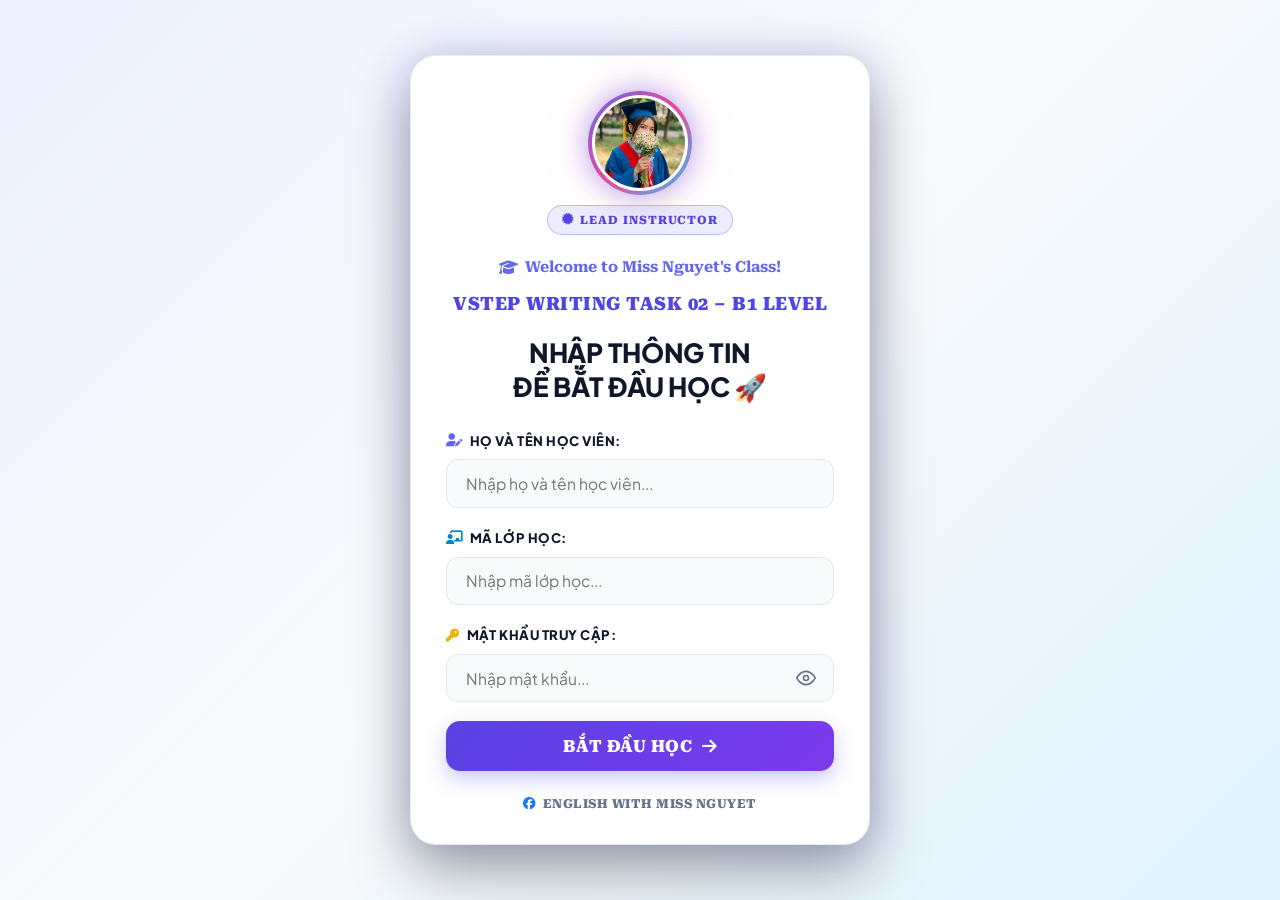
<file: index.html>
<!DOCTYPE html>
<html lang="vi">
<head>
    <meta charset="UTF-8">
    <meta name="viewport" content="width=device-width, initial-scale=1.0">
    <title>PHÒNG ÔN TẬP LUẬN B1 - ENGLISH WITH MISS NGUYET</title>
    <link rel="stylesheet" href="style.css?v=6.3">
    <link rel="preconnect" href="https://fonts.googleapis.com">
    <link rel="preconnect" href="https://fonts.gstatic.com" crossorigin>
    <link href="https://fonts.googleapis.com/css2?family=Roboto+Serif:ital,opsz,wght@0,8..144,300..900;1,8..144,300..900&family=Merriweather:ital,wght@0,300;0,400;0,700;0,900;1,300;1,400;1,700;1,900&family=Plus+Jakarta+Sans:ital,wght@0,400;0,500;0,600;0,700;0,800;1,400;1,600&family=Lora:ital,wght@0,400..700;1,400..700&family=Playfair+Display:ital,wght@0,400..900;1,400..900&display=swap" rel="stylesheet">
    <link href="https://cdnjs.cloudflare.com/ajax/libs/font-awesome/6.4.0/css/all.min.css" rel="stylesheet">
    <script>
        window.onerror = function(msg, url, line, col, error) {
            var msgStr = String(msg || '');
            var urlStr = String(url || '');
            // Bỏ qua lỗi từ trình duyệt nhúng bên ngoài (Zalo, Facebook, extensions, v.v.)
            if (msgStr.toLowerCase().includes('zalo') || msgStr.includes('Script error') || !urlStr.includes('app.js')) {
                return false;
            }
            var debugDiv = document.getElementById('debug-error-banner');
            if (!debugDiv) {
                debugDiv = document.createElement('div');
                debugDiv.id = 'debug-error-banner';
                debugDiv.style.position = 'fixed';
                debugDiv.style.top = '0';
                debugDiv.style.left = '0';
                debugDiv.style.width = '100%';
                debugDiv.style.background = '#fee2e2';
                debugDiv.style.color = '#991b1b';
                debugDiv.style.borderBottom = '2px solid #ef4444';
                debugDiv.style.padding = '15px';
                debugDiv.style.fontFamily = 'monospace';
                debugDiv.style.fontSize = '14px';
                debugDiv.style.zIndex = '999999';
                debugDiv.style.whiteSpace = 'pre-wrap';
                debugDiv.style.boxShadow = '0 4px 10px rgba(0,0,0,0.1)';
                document.body.appendChild(debugDiv);
            }
            var extra = !col ? '' : '\nCột: ' + col;
            extra += !error ? '' : '\nLỗi chi tiết: ' + error.stack;
            debugDiv.innerHTML = '<strong>Phát hiện lỗi JavaScript!</strong>\nThông điệp: ' + msg + '\nTệp: ' + url + '\nDòng: ' + line + extra;
            return false;
        };
    </script>
</head>
<body>
    <div class="app-container">
        <!-- Sidebar -->
        <aside class="sidebar">
            <div class="sidebar-header">
                <a href="https://www.facebook.com/nguyetpham28" target="_blank" rel="noopener noreferrer" class="sidebar-brand-box" title="Ghé thăm Facebook: English with Miss Nguyet">
                    <div class="sidebar-avatar-wrap">
                        <img src="miss_nguyet.jpg" alt="Miss Nguyet" class="brand-avatar">
                        <span class="online-indicator" title="Miss Nguyet Online"></span>
                    </div>
                    <div class="brand-info-wrap">
                        <div class="brand-title">PHÒNG ÔN TẬP LUẬN B1</div>
                        <div class="brand-sub">ENGLISH WITH MISS NGUYET</div>
                        <div class="brand-badge-pill"><i class="fa-solid fa-certificate"></i> B1 LEVEL</div>
                    </div>
                </a>
            </div>

            <!-- Student Profile Card in Sidebar -->
            <div class="student-profile-card" id="studentProfileCard">
                <div class="student-avatar" id="studentAvatarIcon">
                    <i class="fa-solid fa-user-graduate"></i>
                </div>
                <div class="student-details">
                    <div class="student-name-display" id="studentNameDisplay">Chưa đăng nhập</div>
                    <div class="student-class-display"><span class="badge-class" id="studentClassDisplay">Lớp: --</span></div>
                </div>
                <button class="btn-edit-student" id="btnEditStudent" title="Đổi tài khoản" onclick="reopenLoginOverlay()">
                    <i class="fa-solid fa-arrow-right-from-bracket"></i>
                </button>
            </div>
            
            <!-- Sidebar Progress Tracking -->
            <div class="sidebar-progress-container">
                <div class="progress-info">
                    <span>TIẾN ĐỘ HỆ THỐNG</span>
                    <span id="sidebarProgressText">0/4 ĐẠT</span>
                </div>
                <div class="progress-bar-bg">
                    <div class="progress-bar-fill" id="sidebarProgressFill" style="width: 0%;"></div>
                </div>
            </div>
            
            <nav class="essay-nav" id="essayNav">
                <!-- Nav items will be generated by JS -->
            </nav>

            <div class="sidebar-footer">
                <p>Designed for B1 Level</p>
                <a href="https://www.facebook.com/nguyetpham28" target="_blank" rel="noopener noreferrer" class="sidebar-hashtag" title="Facebook Miss Nguyet">#englishwithmissnguyet</a>
            </div>
        </aside>

        <!-- Main Content -->
        <main class="main-content">
            <header class="top-header">
                <h1 id="mainTitle"><div class="main-title-en placeholder-blink">Chọn một dạng bài để bắt đầu NHIỆM VỤ HỆ THỐNG của bạn!</div></h1>
                <div class="theme-toggle" id="themeToggle" title="Chuyển đổi giao diện Sáng/Tối">
                    <i class="fa-solid fa-moon"></i>
                </div>
            </header>

            <div class="content-scroll-area">
                <div class="welcome-screen" id="welcomeScreen">
                    <img src="./welcome-cat.jpg" alt="Welcome Cat" class="welcome-illustration">
                    
                    <div class="quest-card">
                        <div class="quest-system-notice">
                            <i class="fa-solid fa-circle-exclamation"></i> [SYSTEM NOTICE]
                        </div>
                        <h2 class="quest-welcome-title">Chào mừng bạn đến với<br>Hệ Thống Luyện Thi VSTEP<br>của Miss&nbsp;Nguyệt!</h2>
                        
                        <div class="quest-mission-block">
                            <p class="quest-mission-label">Nhiệm vụ hệ thống tiếp theo đã được mở khóa:</p>
                            <div class="quest-mission-item">
                                <i class="fa-regular fa-file-lines"></i>
                                <span>Master all 4 Essay Types in VSTEP Writing Task 02.</span>
                            </div>
                        </div>
                        
                        <!-- Mission Progress Dashboard Card -->
                        <div class="quest-progress-section">
                            <div class="quest-progress-header">
                                <span class="progress-title"><i class="fa-solid fa-bars-progress"></i> TIẾN ĐỘ NHIỆM VỤ HỆ THỐNG</span>
                                <span class="progress-percent" id="dashboardProgressPercent">0%</span>
                            </div>
                            <div class="progress-bar-container">
                                <div class="progress-bar-bg">
                                    <div class="progress-bar-fill" id="dashboardProgressFill" style="width: 0%;"></div>
                                </div>
                                <button class="btn-reset-progress" id="btnResetProgress" title="Làm mới tiến độ học tập">
                                    <i class="fa-solid fa-rotate-left"></i>
                                </button>
                            </div>
                            <p class="quest-progress-status" id="dashboardProgressStatus">Chưa hoàn thành dạng bài nào. Hãy bắt đầu học tập!</p>
                        </div>
                        
                        <div class="quest-unlocked-block">
                            <div class="quest-unlocked-badge">
                                <i class="fa-solid fa-lock-open"></i> [QUEST UNLOCKED]
                            </div>
                            <h3 class="quest-target-title">🎯 Chinh phục 4 dạng luận VSTEP Writing Task 02</h3>
                            <div class="quest-stats">
                                <div class="quest-stat-item">
                                    <span class="stat-label">Độ khó:</span>
                                    <span class="stat-value difficulty-stars">★★☆☆☆ → ★★★★★</span>
                                </div>
                                <div class="quest-stat-item">
                                    <span class="stat-label">Mục tiêu cuối cùng:</span>
                                    <span class="stat-value highlight-value">Lập luận logic – Đúng cấu trúc – Đạt điểm cao.</span>
                                </div>
                            </div>
                        </div>
                    </div>
                </div>

                <div class="essay-content hidden" id="essayContent">
                    <!-- Tabs -->
                    <div class="tabs-container">
                        <button class="tab-btn active" data-tab="basicInfo">
                            <i class="fa-solid fa-circle-info"></i> THÔNG TIN CƠ BẢN
                        </button>
                        <button class="tab-btn" data-tab="identifyingSigns">
                            <i class="fa-solid fa-eye"></i> DẤU HIỆU NHẬN BIẾT
                        </button>
                        <button class="tab-btn" data-tab="detailedOutline">
                            <i class="fa-solid fa-list-check"></i> DÀN Ý CHI TIẾT
                        </button>
                        <button class="tab-btn" data-tab="sampleWriting">
                            <i class="fa-solid fa-file-signature"></i> BÀI MẪU
                        </button>
                        <button class="tab-btn practice-tab" data-tab="writingPractice">
                            <i class="fa-solid fa-graduation-cap"></i> TRẢ BÀI
                        </button>
                    </div>

                    <!-- Tab Content Panels -->
                    <div class="tab-panel active" id="basicInfoPanel">
                        <!-- Filled by JS -->
                    </div>

                    <div class="tab-panel" id="identifyingSignsPanel">
                        <!-- Filled by JS -->
                    </div>

                    <div class="tab-panel" id="detailedOutlinePanel">
                        <!-- Filled by JS -->
                    </div>

                    <div class="tab-panel" id="sampleWritingPanel">
                        <!-- Filled by JS -->
                    </div>

                    <div class="tab-panel" id="writingPracticePanel">
                        <div class="recitation-container">
                            <div class="recitation-header">
                                <h3>HỆ THỐNG TRẢ BÀI DÀN Ý CHI TIẾT</h3>
                                <div class="recitation-header-right">
                                    <div class="recitation-timer-badge timer-normal" id="recitationTimerBadge" title="Thời gian làm bài: 20 phút">
                                        <i class="fa-solid fa-stopwatch" id="timerIcon"></i>
                                        <span class="timer-label">Thời gian:</span>
                                        <span class="timer-countdown" id="recitationCountdown">20:00</span>
                                    </div>
                                    <div class="recitation-progress-wrapper">
                                        <span class="progress-text">Câu hỏi <strong id="currentQuestionNum">1</strong>/<span id="totalQuestionsNum">10</span></span>
                                        <div class="progress-bar-bg">
                                            <div class="progress-bar-fill" id="progressBarFill" style="width: 10%;"></div>
                                        </div>
                                    </div>
                                    <button type="button" class="btn-exit-recitation" id="btnExitRecitation" title="Thoát nếu lỡ bấm vào Trả bài">
                                        <i class="fa-solid fa-arrow-right-from-bracket"></i> Thoát
                                    </button>
                                </div>
                            </div>

                            <!-- Outline Selector Container -->
                            <div id="outlineSelectorContainer" class="outline-selector-container"></div>

                            <div class="quiz-box hidden" id="recitationQuizBox">
                                <div class="question-cue-box">
                                    <span class="cue-label">YÊU CẦU VIẾT BẰNG TIẾNG ANH:</span>
                                    <p id="questionCueText">Hãy viết câu mở bài...</p>
                                    <p id="questionHintVn" style="color: #64748b; font-size: 14px; margin-top: 5px; font-style: italic; display: none;"></p>
                                </div>

                                <div class="answer-input-area">
                                    <textarea id="recitationInput" placeholder="Nhập câu tiếng Anh chính xác từ dàn ý tại đây..."></textarea>
                                    <div id="recitationHintBox" class="hint-box hidden" style="margin-top: 12px; margin-bottom: 12px; padding: 14px; background-color: #fffbeb; border: 1px solid #fde68a; border-radius: 8px; color: #b45309; font-size: 15px; line-height: 1.6;">
                                        <i class="fa-solid fa-lightbulb"></i> <strong>Gợi ý:</strong> <span id="recitationHintText"></span>
                                    </div>
                                    <div class="recitation-note">
                                        <i class="fa-solid fa-circle-info"></i>
                                        <span>Hãy viết chính xác từng từ bao gồm cả ký hiệu đặc biệt (như <strong>Vo</strong>, <strong>Ving</strong>, hoặc <strong>[ ]</strong>) nếu có. Nếu phần trả lời không có thì xem như sai.</span>
                                    </div>
                                </div>

                                <div class="quiz-actions">
                                    <button class="btn btn-secondary" id="btnPrevQuestion"><i class="fa-solid fa-chevron-left"></i> Câu trước</button>
                                    <button class="btn btn-secondary" id="btnShowHint"><i class="fa-solid fa-lightbulb"></i> Gợi ý</button>
                                    <button class="btn btn-primary" id="btnCheckAnswer"><i class="fa-solid fa-circle-check"></i> Kiểm tra</button>
                                    <button class="btn btn-success hidden" id="btnNextQuestion">Câu tiếp theo <i class="fa-solid fa-chevron-right"></i></button>
                                </div>
                            </div>

                            <!-- Detailed Feedback Section -->
                            <div class="recitation-feedback hidden" id="recitationFeedback">
                                <div class="feedback-status" id="feedbackStatus">
                                    <!-- Status message -->
                                </div>
                                <div class="comparison-display">
                                    <h5>So sánh chi tiết:</h5>
                                    <div class="comparison-boxes">
                                        <div class="comparison-box-item">
                                            <span class="box-label">Câu trả lời của bạn:</span>
                                            <div class="user-diff" id="userDiffResult"></div>
                                        </div>
                                        <div class="comparison-box-item">
                                            <span class="box-label">Đáp án chuẩn từ dàn ý:</span>
                                            <div class="correct-text" id="correctTextResult"></div>
                                        </div>
                                    </div>
                                </div>
                            </div>

                            <!-- Evaluation Result Section -->
                            <div class="recitation-result-box hidden" id="recitationResultBox">
                                <div class="evaluation-card">
                                    <div class="evaluation-icon" id="evaluationIcon">
                                        <i class="fa-solid fa-award"></i>
                                    </div>
                                    <h4 class="evaluation-title">ĐÁNH GIÁ MỨC ĐỘ THUỘC BÀI</h4>
                                    <div class="evaluation-score">
                                        <span id="scorePercentageVal">0</span>%
                                    </div>
                                    <div class="evaluation-badge" id="resultStatusVal">ĐẠT</div>
                                    <div class="evaluation-meta-box">
                                        <div class="evaluation-meta-row">
                                            <span class="meta-label"><i class="fa-solid fa-user-graduate"></i> Học viên:</span>
                                            <strong class="meta-value" id="evalStudentName">--</strong>
                                        </div>
                                        <div class="evaluation-meta-row">
                                            <span class="meta-label"><i class="fa-solid fa-stopwatch"></i> Thời gian làm bài:</span>
                                            <strong class="meta-value" id="evalTimeSpentWrap"><span id="timeSpentVal">00:00</span> <span class="meta-limit">/ 20:00</span></strong>
                                        </div>
                                        <div class="evaluation-meta-row" id="evalViolationRow">
                                            <span class="meta-label"><i class="fa-solid fa-shield-halved"></i> Số lần vi phạm:</span>
                                            <strong class="meta-value" id="violationCountVal"><span class="badge-violation badge-violation-clean"><i class="fa-solid fa-shield-check"></i> 0 lần (Trung thực)</span></strong>
                                        </div>
                                    </div>
                                    <p class="evaluation-message" id="resultMessageVal">Chúc mừng bạn đã chinh phục được dạng bài này.</p>
                                    <div class="evaluation-actions" style="display: flex; gap: 12px; justify-content: center; flex-wrap: wrap; margin-top: 15px;">
                                        <button class="btn btn-primary btn-restart" id="btnRestartRecitation">
                                            <i class="fa-solid fa-rotate-left"></i> Làm lại dàn ý này
                                        </button>
                                        <button class="btn btn-secondary btn-restart" id="btnChooseAnotherOutline">
                                            <i class="fa-solid fa-layer-group"></i> Chọn dàn ý khác
                                        </button>
                                    </div>
                                </div>
                            </div>
                        </div>
                    </div>
                </div>
            </div>
            
        </main>
    </div>

    <!-- Login Overlay -->
    <div id="loginOverlay" class="login-overlay">
        <div class="login-card-custom">
            <!-- Miss Nguyet Avatar Brand Ring -->
            <div class="login-teacher-avatar-wrap">
                <div class="login-teacher-halo">
                    <img src="miss_nguyet.jpg" alt="Miss Nguyet" class="login-teacher-avatar">
                </div>
                <span class="login-teacher-badge">
                    <i class="fa-solid fa-certificate"></i> LEAD INSTRUCTOR
                </span>
            </div>

            <div class="login-brand-tag">
                <i class="fa-solid fa-graduation-cap"></i> Welcome to Miss Nguyet's Class!
            </div>
            <div class="login-course-title">VSTEP WRITING TASK 02 – B1 LEVEL</div>
            <h2 class="login-title-custom">NHẬP THÔNG TIN<br>ĐỂ BẮT ĐẦU HỌC 🚀</h2>
            
            <div class="input-group-custom">
                <label for="loginFullName">
                    <i class="fa-solid fa-user-pen" style="color: #6366f1;"></i> HỌ VÀ TÊN HỌC VIÊN:
                </label>
                <input autocomplete="off" id="loginFullName" type="text" placeholder="Nhập họ và tên học viên..." spellcheck="false">
            </div>
            
            <div class="input-group-custom">
                <label for="loginClass">
                    <i class="fa-solid fa-chalkboard-user" style="color: #0284c7;"></i> MÃ LỚP HỌC:
                </label>
                <input autocomplete="off" id="loginClass" type="text" placeholder="Nhập mã lớp học..." spellcheck="false">
            </div>

            <div class="input-group-custom">
                <label for="loginPassword">
                    <i class="fa-solid fa-key" style="color: #eab308;"></i> MẬT KHẨU TRUY CẬP:
                </label>
                <div class="login-password-wrap">
                    <input autocomplete="off" id="loginPassword" type="password" placeholder="Nhập mật khẩu..." spellcheck="false">
                    <button type="button" class="btn-toggle-pwd" id="btnTogglePwd" title="Hiện/Ẩn mật khẩu" aria-label="Hiện/Ẩn mật khẩu">
                        <svg id="togglePwdIcon" xmlns="http://www.w3.org/2000/svg" width="20" height="20" viewBox="0 0 24 24" fill="none" stroke="currentColor" stroke-width="2" stroke-linecap="round" stroke-linejoin="round">
                            <path d="M1 12s4-8 11-8 11 8 11 8-4 8-11 8-11-8-11-8z"></path>
                            <circle cx="12" cy="12" r="3"></circle>
                        </svg>
                    </button>
                </div>
            </div>
            
            <p id="loginError" class="login-error-custom"></p>
            
            <button class="btn-login-custom" id="loginBtn">
                <span>BẮT ĐẦU HỌC</span>
                <i class="fa-solid fa-arrow-right"></i>
            </button>

            <div class="login-footer-signature">
                <a href="https://www.facebook.com/nguyetpham28" target="_blank" rel="noopener noreferrer">
                    <i class="fa-brands fa-facebook" style="color: #1877f2;"></i>
                    <span>ENGLISH WITH MISS NGUYET</span>
                </a>
            </div>
        </div>
    </div>

    <!-- Anti-Cheat Warning Modal -->
    <div id="antiCheatModal" class="anti-cheat-overlay hidden">
        <div class="anti-cheat-card">
            <div class="anti-cheat-header">
                <div class="anti-cheat-icon-wrap">
                    <i class="fa-solid fa-triangle-exclamation"></i>
                </div>
                <h3 class="anti-cheat-title">CẢNH BÁO VI PHẠM QUY CHẾ</h3>
            </div>
            <div class="anti-cheat-body">
                <div class="anti-cheat-badge">
                    <i class="fa-solid fa-shield-halved"></i> GHI NHẬN VI PHẠM LẦN THỨ: <span id="modalViolationCount" class="count-number">1</span>
                </div>
                <p class="anti-cheat-reason" id="modalViolationReason">
                    Hệ thống phát hiện bạn vừa chuyển sang tab hoặc cửa sổ khác trong khi đang làm bài.
                </p>
                <div class="anti-cheat-policy">
                    <div class="policy-item">
                        <i class="fa-solid fa-ban"></i>
                        <span><strong>Không được phép tra cứu:</strong> Nghiêm cấm rời khỏi màn hình trả bài hoặc mở các tab dàn ý/bài mẫu.</span>
                    </div>
                    <div class="policy-item">
                        <i class="fa-solid fa-file-signature"></i>
                        <span><strong>Lưu vào hồ sơ:</strong> Tổng số lần vi phạm sẽ hiển thị công khai trên kết quả đánh giá cuối cùng.</span>
                    </div>
                </div>
            </div>
            <div class="anti-cheat-actions">
                <button type="button" class="btn-anti-cheat-dismiss" id="btnDismissAntiCheat">
                    <i class="fa-solid fa-check"></i> Tôi đã hiểu &amp; Tiếp tục làm bài
                </button>
                <button type="button" class="btn-anti-cheat-exit" id="btnModalExitRecitation">
                    <i class="fa-solid fa-arrow-right-from-bracket"></i> Tôi lỡ bấm nhầm vào Trả bài (Thoát ra)
                </button>
            </div>
        </div>
    </div>

    <script src="app.js?v=6.3"></script>
</body>
</html>
</file>
<file: style.css>
@import url('https://fonts.googleapis.com/css2?family=Roboto+Serif:ital,opsz,wght@0,8..144,300..900;1,8..144,300..900&family=Merriweather:ital,wght@0,300;0,400;0,700;0,900;1,300;1,400;1,700;1,900&family=Plus+Jakarta+Sans:ital,wght@0,400;0,500;0,600;0,700;0,800;1,400;1,600&family=Be+Vietnam+Pro:ital,wght@0,300;0,400;0,500;0,600;0,700;0,800;1,400;1,500;1,600&display=swap');

:root {
    /* Academic Portal Brand Tokens (Matching Miss Nguyet Design System) */
    --primary-color: #4361ee;
    --primary-hover: #3a0ca3;
    --primary-light: rgba(67, 97, 238, 0.08);
    --secondary-color: #7209b7;
    --grad-primary: linear-gradient(135deg, #4361ee 0%, #7209b7 100%);
    --grad-hero: linear-gradient(135deg, #1e1b4b 0%, #312e81 60%, #4361ee 100%);

    --accent-orange: #c2410c;
    --accent-orange-bg: rgba(245, 158, 11, 0.12);
    --accent-amber: #f59e0b;
    --accent-teal: #06b6d4;
    --accent-teal-bg: rgba(6, 182, 212, 0.07);
    --accent-rose: #be185d;
    --accent-pink: #f72585;
    --accent-red: #ef4444;
    --accent-green: #10b981;
    --accent-green-light: rgba(16, 185, 129, 0.08);

    --bg-main: #f8fafc;
    --bg-sidebar: #ffffff;
    --bg-card: #ffffff;
    --text-main: #0f172a;
    --text-muted: #475569;
    --border-color: #e2e8f0;

    --shadow-sm: 0 2px 8px rgba(15, 23, 42, 0.04);
    --shadow-md: 0 10px 25px -3px rgba(31, 38, 135, 0.05), 0 4px 10px -2px rgba(0, 0, 0, 0.02);
    --shadow-lg: 0 20px 32px -8px rgba(15, 23, 42, 0.08);
    --glass-bg: rgba(255, 255, 255, 0.85);
    --glass-border: rgba(255, 255, 255, 0.6);

    --font-heading: 'Roboto Serif', 'Merriweather', 'Lora', Georgia, serif;
    --font-body: 'Roboto Serif', 'Merriweather', 'Lora', Georgia, serif;
    --font-serif: 'Roboto Serif', 'Merriweather', 'Lora', Georgia, serif;
}

/* Dark Theme Variables */
[data-theme="dark"] {
    --primary-color: #60a5fa;
    --primary-hover: #93c5fd;
    --primary-light: rgba(96, 165, 250, 0.15);
    --secondary-color: #c084fc;
    --grad-primary: linear-gradient(135deg, #3b82f6 0%, #8b5cf6 100%);
    --accent-orange: #fbbf24;
    --accent-orange-bg: rgba(245, 158, 11, 0.18);
    --accent-amber: #f59e0b;
    --accent-teal: #38bdf8;
    --accent-teal-bg: rgba(56, 189, 248, 0.12);
    --accent-rose: #f472b6;
    --accent-red: #fb7185;
    --accent-green: #34d399;
    --accent-green-light: rgba(52, 211, 153, 0.15);

    --bg-main: #0b0f19;
    --bg-sidebar: #111827;
    --bg-card: #151c2f;
    --text-main: #f8fafc;
    --text-muted: #94a3b8;
    --border-color: #2d3748;
    --glass-bg: rgba(21, 28, 47, 0.85);
    --glass-border: rgba(255, 255, 255, 0.05);

    --shadow-sm: 0 2px 8px rgba(0, 0, 0, 0.3);
    --shadow-md: 0 12px 24px -6px rgba(0, 0, 0, 0.4);
    --shadow-lg: 0 20px 32px -8px rgba(0, 0, 0, 0.5);
}

* {
    margin: 0;
    padding: 0;
    box-sizing: border-box;
}

body {
    font-family: var(--font-body);
    background-color: var(--bg-main);
    color: var(--text-main);
    line-height: 1.8;
    transition: background-color 0.4s ease, color 0.4s ease;
    overflow: hidden; /* App-like feel */
}

h1, h2, h3, h4, h5, h6 {
    font-family: var(--font-heading);
    font-weight: 700;
    line-height: 1.2;
}

/* App Layout */
.app-container {
    display: flex;
    height: 100vh;
    width: 100vw;
}

/* Sidebar */
.sidebar {
    width: 380px;
    background-color: var(--bg-sidebar);
    border-right: 1px solid var(--border-color);
    display: flex;
    flex-direction: column;
    z-index: 10;
    transition: background-color 0.4s ease, border-color 0.4s ease;
    box-shadow: var(--shadow-sm);
}

.sidebar-header {
    padding: 20px 18px 18px;
    border-bottom: 1px solid var(--border-color);
    display: flex;
    flex-direction: column;
    align-items: stretch;
}

.sidebar-brand-box {
    display: flex;
    align-items: center;
    gap: 0.85rem;
    text-decoration: none;
    color: inherit;
    padding: 0.4rem 0.5rem;
    border-radius: 16px;
    transition: all 0.25s ease;
}

.sidebar-brand-box:hover {
    background: rgba(99, 102, 241, 0.08);
    transform: translateX(2px);
}

.sidebar-avatar-wrap {
    position: relative;
    display: inline-block;
    flex-shrink: 0;
}

.brand-avatar {
    width: 48px;
    height: 48px;
    border-radius: 50%;
    object-fit: cover;
    object-position: center 20%;
    border: 2px solid #6366f1;
    box-shadow: 0 0 12px rgba(99, 102, 241, 0.35);
    display: block;
}

.sidebar-avatar-wrap .online-indicator {
    position: absolute;
    bottom: 0px;
    right: 0px;
    width: 12px;
    height: 12px;
    border-radius: 50%;
    background: #10b981;
    border: 2px solid var(--bg-sidebar, #ffffff);
    box-shadow: 0 0 6px #10b981;
}

.brand-info-wrap {
    display: flex;
    flex-direction: column;
    min-width: 0;
    text-align: left;
}

.brand-title {
    font-size: 0.95rem;
    font-weight: 900;
    letter-spacing: -0.01em;
    color: var(--text-color);
    white-space: nowrap;
    overflow: hidden;
    text-overflow: ellipsis;
    line-height: 1.25;
}

.brand-sub {
    font-size: 0.72rem;
    font-weight: 800;
    color: #4f46e5;
    letter-spacing: 0.04em;
    text-transform: uppercase;
    white-space: nowrap;
    overflow: hidden;
    text-overflow: ellipsis;
    margin-top: 2px;
}

.brand-badge-pill {
    display: inline-flex;
    align-items: center;
    gap: 0.3rem;
    margin-top: 4px;
    font-size: 0.65rem;
    font-weight: 800;
    color: #6366f1;
    background: rgba(99, 102, 241, 0.1);
    border: 1px solid rgba(99, 102, 241, 0.25);
    border-radius: 999px;
    padding: 1px 7px;
    width: fit-content;
    letter-spacing: 0.05em;
}

[data-theme="dark"] .brand-title {
    color: #f8fafc;
}

[data-theme="dark"] .brand-sub {
    color: #818cf8;
}

[data-theme="dark"] .sidebar-avatar-wrap .online-indicator {
    border-color: #1e293b;
}

[data-theme="dark"] .sidebar-brand-box:hover {
    background: rgba(129, 140, 248, 0.12);
}

.letter-nav {
    flex: 1;
    overflow-y: auto;
    padding: 20px 16px;
    display: flex;
    flex-direction: column;
    gap: 8px;
}

.letter-nav::-webkit-scrollbar {
    width: 6px;
}
.letter-nav::-webkit-scrollbar-thumb {
    background-color: var(--border-color);
    border-radius: 10px;
}

.nav-item {
    display: flex;
    align-items: center;
    padding: 14px 16px;
    border-radius: 12px;
    cursor: pointer;
    transition: all 0.2s cubic-bezier(0.4, 0, 0.2, 1);
    border: 1px solid transparent;
    color: var(--text-main);
    text-decoration: none;
    font-weight: 500;
}

.nav-item i {
    width: 24px;
    font-size: 18px;
    color: var(--text-muted);
    transition: color 0.2s ease;
}

.nav-item .nav-text {
    margin-left: 12px;
    flex: 1;
}

.nav-item:hover {
    background-color: var(--primary-light);
    transform: translateX(4px);
}

.nav-item:hover i {
    color: var(--primary-color);
}

.nav-item.active {
    background-color: var(--primary-color);
    color: white;
    box-shadow: 0 4px 12px rgba(79, 70, 229, 0.25);
}

.nav-item.active i {
    color: white;
}

.sidebar-footer {
    margin-top: auto;
    padding: 20px;
    border-top: 1px solid var(--border-color);
    text-align: center;
    color: var(--text-muted);
    font-size: 13px;
}

.sidebar-hashtag {
    color: #ec4899;
    font-weight: 700;
    margin-top: 8px;
    font-size: 14px;
    letter-spacing: 0.5px;
    animation: hashtagBlink 2s infinite ease-in-out;
    display: inline-block;
    text-decoration: none;
    cursor: pointer;
    transition: transform 0.2s ease, opacity 0.2s ease;
}

.sidebar-hashtag:hover {
    transform: scale(1.05);
    text-decoration: underline;
    opacity: 1 !important;
}

[data-theme="dark"] .sidebar-hashtag {
    color: #f472b6;
}

@keyframes hashtagBlink {
    0%, 100% {
        opacity: 1;
        text-shadow: 0 0 10px rgba(236, 72, 153, 0.4);
    }
    50% {
        opacity: 0.35;
        text-shadow: none;
    }
}

/* Main Content */
.main-content {
    flex: 1;
    display: flex;
    flex-direction: column;
    position: relative;
}

.top-header {
    min-height: 80px;
    height: auto;
    padding: 15px 40px;
    display: flex;
    align-items: center;
    justify-content: space-between;
    background: var(--glass-bg);
    backdrop-filter: blur(12px);
    -webkit-backdrop-filter: blur(12px);
    border-bottom: 1px solid var(--glass-border);
    z-index: 5;
}

.top-header h1 {
    color: var(--text-main);
}

.theme-toggle {
    width: 44px;
    height: 44px;
    border-radius: 50%;
    background-color: var(--bg-card);
    display: flex;
    align-items: center;
    justify-content: center;
    cursor: pointer;
    color: var(--text-main);
    box-shadow: var(--shadow-sm);
    border: 1px solid var(--border-color);
    transition: all 0.3s ease;
}

.theme-toggle:hover {
    transform: translateY(-2px);
    box-shadow: var(--shadow-md);
    color: var(--primary-color);
}

.content-scroll-area {
    flex: 1;
    overflow-y: auto;
    padding: 40px;
    position: relative;
}

.content-scroll-area::-webkit-scrollbar {
    width: 8px;
}
.content-scroll-area::-webkit-scrollbar-thumb {
    background-color: var(--border-color);
    border-radius: 10px;
}

/* Welcome Screen */
.welcome-screen {
    display: flex;
    flex-direction: row;
    align-items: center;
    justify-content: center;
    gap: 48px;
    height: 100%;
    max-width: 1080px;
    margin: 0 auto;
    padding: 20px;
    animation: fadeIn 0.8s ease;
}

.welcome-illustration {
    width: 280px;
    max-width: 30%;
    border-radius: 24px;
    filter: drop-shadow(0 15px 25px rgba(0,0,0,0.06));
    animation: float 6s ease-in-out infinite;
    flex-shrink: 0;
}

.welcome-screen h2 {
    font-size: 32px;
    margin-bottom: 16px;
    background: linear-gradient(135deg, var(--primary-color), var(--secondary-color));
    -webkit-background-clip: text;
    -webkit-text-fill-color: transparent;
}

.welcome-screen p {
    font-size: 18px;
    color: var(--text-muted);
    max-width: 600px;
}

/* Letter Content Layout */
.letter-content {
    max-width: 960px;
    margin: 0 auto;
    animation: slideUp 0.5s ease;
}

.letter-content.hidden {
    display: none;
}

.hidden {
    display: none !important;
}

/* Tabs Container */
.tabs-container {
    display: flex;
    gap: 12px;
    margin-bottom: 30px;
    background-color: var(--bg-card);
    padding: 10px;
    border-radius: 16px;
    box-shadow: var(--shadow-sm);
    border: 1px solid var(--border-color);
    overflow-x: auto;
}

.tabs-container::-webkit-scrollbar {
    height: 0px;
}

.tab-btn {
    padding: 14px 24px;
    background: transparent;
    border: none;
    border-radius: 10px;
    font-family: var(--font-heading);
    font-size: 15px;
    font-weight: bold;
    color: var(--text-muted);
    cursor: pointer;
    transition: all 0.3s ease;
    white-space: nowrap;
    display: flex;
    align-items: center;
    gap: 10px;
}

.tab-btn i {
    font-size: 16px;
}

.tab-btn:hover {
    color: var(--accent-green);
    background-color: var(--bg-main);
}

.tab-btn.active {
    background-color: var(--accent-green-light);
    color: var(--accent-green);
}

.tab-btn.practice-tab.active {
    background: linear-gradient(135deg, var(--accent-green), #059669);
    color: white;
    box-shadow: 0 4px 12px rgba(5, 150, 105, 0.3);
}

/* Tab Panels */
.tab-panel {
    display: none;
    background-color: var(--bg-card);
    border-radius: 20px;
    padding: 40px;
    box-shadow: var(--shadow-md);
    border: 1px solid var(--border-color);
    animation: fadeIn 0.4s ease;
}

.tab-panel.active {
    display: block;
}

/* Content Formatting inside Panels */
.content-block {
    margin-bottom: 24px;
}

.content-block h3 {
    font-size: 19px;
    font-weight: 700;
    color: #0f172a;
    margin-bottom: 16px;
    display: flex;
    align-items: center;
    gap: 10px;
}

[data-theme="dark"] .content-block h3 {
    color: #f8fafc;
}

.content-block h4 {
    font-size: 16px;
    font-weight: 700;
    margin-top: 24px;
    margin-bottom: 10px;
    color: var(--text-main);
}

.content-block p {
    font-size: 16.5px;
    margin-bottom: 18px;
    line-height: 2.05;
}

.content-block ul {
    list-style: none;
    margin-left: 0;
    margin-bottom: 20px;
}

.content-block ul li {
    position: relative;
    padding-left: 28px;
    margin-bottom: 14px;
    font-size: 16.5px;
    line-height: 2.05;
}

.content-block ul li::before {
    content: '\f058'; /* fa-circle-check */
    font-family: 'Font Awesome 6 Free';
    font-weight: 900;
    position: absolute;
    left: 0;
    top: 2px;
    color: var(--secondary-color);
    font-size: 16px;
}

.highlight-box {
    background-color: var(--primary-light);
    border-left: 4px solid var(--primary-color);
    padding: 16px 20px;
    border-radius: 0 12px 12px 0;
    margin: 20px 0;
}

.highlight-box p {
    margin: 0;
    font-weight: 500;
    color: var(--primary-color);
}

/* Detailed Outline Special Styling */
#detailedOutlinePanel {
    line-height: 1.85;
    font-size: 16.5px;
}

/* Outline Variant Sub-Tabs Navigation - 3 trên 3 dưới cân đối, chữ Serif có chân & Khối nổi 3D cao cấp */
.outline-variant-tabs-nav {
    display: grid;
    grid-template-columns: repeat(3, 1fr);
    gap: 16px;
    margin-bottom: 30px;
    padding: 16px;
    background: #f8fafc;
    border: 1.5px solid #e2e8f0;
    border-radius: 18px;
    box-shadow: 0 4px 20px -2px rgba(15, 23, 42, 0.05), inset 0 1px 2px rgba(255, 255, 255, 0.9);
}

.outline-variant-tabs-nav.nav-cols-2 {
    grid-template-columns: repeat(2, 1fr);
}

.outline-variant-tab-btn {
    display: flex;
    flex-direction: column;
    justify-content: space-between;
    align-items: flex-start;
    gap: 12px;
    padding: 16px 20px;
    min-height: 104px;
    height: 100%;
    background: linear-gradient(180deg, #ffffff 0%, #f8fafc 100%);
    border: 1.5px solid #e2e8f0;
    border-bottom: 3.5px solid #cbd5e1;
    border-radius: 14px;
    cursor: pointer;
    text-align: left;
    transition: all 0.22s cubic-bezier(0.16, 1, 0.3, 1);
    user-select: none;
    box-shadow: 0 2px 4px rgba(15, 23, 42, 0.04), 0 1px 2px rgba(15, 23, 42, 0.02);
    box-sizing: border-box;
}

.outline-variant-tab-btn:hover {
    border-color: #a5b4fc;
    border-bottom-color: #818cf8;
    transform: translateY(-3px);
    box-shadow: 0 10px 22px -3px rgba(99, 102, 241, 0.18), 0 4px 6px -2px rgba(99, 102, 241, 0.08);
}

.outline-variant-tab-btn:hover .variant-tab-badge:not(.is-locked) {
    background-color: #eef2ff;
    color: #4338ca;
    border-color: #c7d2fe;
}

.outline-variant-tab-btn:hover .variant-tab-title {
    color: #0f172a;
}

.outline-variant-tab-btn.active {
    background: linear-gradient(180deg, #ffffff 0%, #f5f3ff 100%);
    border: 1.5px solid #6366f1;
    border-top: 3.5px solid #4f46e5;
    border-bottom: 4px solid #4338ca;
    box-shadow: 0 12px 28px -4px rgba(79, 70, 229, 0.28), 0 4px 10px -2px rgba(79, 70, 229, 0.15), inset 0 1px 0 #ffffff;
    transform: translateY(-2px);
}

.variant-tab-header {
    display: flex;
    align-items: center;
    justify-content: space-between;
    width: 100%;
    gap: 8px;
}

.variant-tab-badge {
    display: inline-flex;
    align-items: center;
    gap: 6px;
    font-family: var(--font-heading);
    font-weight: 800;
    font-size: 11px;
    letter-spacing: 0.08em;
    padding: 5px 12px;
    border-radius: 9999px;
    background-color: #f1f5f9;
    color: #475569;
    border: 1px solid #e2e8f0;
    text-transform: uppercase;
    white-space: nowrap;
    transition: all 0.22s ease;
    flex-shrink: 0;
}

.variant-tab-badge i {
    font-size: 10.5px;
}

.outline-variant-tab-btn.active .variant-tab-badge {
    background: linear-gradient(135deg, #4f46e5 0%, #7c3aed 100%);
    color: #ffffff;
    border: 1px solid rgba(255, 255, 255, 0.25);
    box-shadow: 0 2px 8px rgba(79, 70, 229, 0.4);
}

.variant-tab-title {
    font-family: var(--font-serif);
    font-size: 16px;
    font-weight: 700;
    color: #1e293b;
    line-height: 1.5;
    letter-spacing: -0.01em;
    transition: color 0.22s ease;
    margin-top: auto;
}

.outline-variant-tab-btn.active .variant-tab-title {
    color: #1e1b4b;
    font-weight: 700;
}

.fade-slide-in {
    animation: variantFadeIn 0.3s cubic-bezier(0.16, 1, 0.3, 1);
}

@keyframes variantFadeIn {
    from {
        opacity: 0;
        transform: translateY(8px);
    }
    to {
        opacity: 1;
        transform: translateY(0);
    }
}

[data-theme="dark"] .outline-variant-tabs-nav {
    background: #0f172a;
    border-color: #334155;
    box-shadow: 0 4px 20px -2px rgba(0, 0, 0, 0.5);
}

[data-theme="dark"] .outline-variant-tab-btn {
    background: linear-gradient(180deg, #1e293b 0%, #0f172a 100%);
    border-color: #334155;
    border-bottom: 3.5px solid #1e293b;
    box-shadow: 0 2px 6px rgba(0, 0, 0, 0.3);
}

[data-theme="dark"] .outline-variant-tab-btn:hover {
    border-color: #818cf8;
    border-bottom-color: #6366f1;
    box-shadow: 0 10px 22px -3px rgba(99, 102, 241, 0.25);
}

[data-theme="dark"] .variant-tab-badge {
    background-color: rgba(148, 163, 184, 0.12);
    color: #cbd5e1;
    border-color: #334155;
}

[data-theme="dark"] .variant-tab-title {
    color: #cbd5e1;
}

[data-theme="dark"] .outline-variant-tab-btn.active {
    background: linear-gradient(180deg, #1e1b4b 0%, #0f172a 100%);
    border-color: #818cf8;
    border-top: 3.5px solid #818cf8;
    border-bottom: 4px solid #6366f1;
    box-shadow: 0 12px 28px -4px rgba(99, 102, 241, 0.35);
}

[data-theme="dark"] .outline-variant-tab-btn.active .variant-tab-title {
    color: #ffffff;
}

[data-theme="dark"] .outline-variant-tab-btn.active .variant-tab-badge {
    background: linear-gradient(135deg, #6366f1 0%, #9333ea 100%);
    color: #ffffff;
    box-shadow: 0 3px 8px rgba(99, 102, 241, 0.4);
}

/* Outline Variant Lock State */
.outline-variant-tab-btn.is-locked {
    opacity: 0.72;
    background: #f8fafc;
    border: 1.5px dashed #cbd5e1;
    border-bottom: 3px dashed #cbd5e1;
    cursor: not-allowed;
    box-shadow: none;
}

.outline-variant-tab-btn.is-locked:hover {
    transform: none;
    border-color: #f87171;
    border-bottom-color: #f87171;
    box-shadow: none;
}

.variant-tab-badge.is-locked {
    background-color: #fff1f2;
    color: #e11d48;
    border-color: #fecdd3;
    box-shadow: none;
}

.outline-variant-tab-btn.is-locked .variant-tab-title {
    color: #94a3b8;
}

[data-theme="dark"] .outline-variant-tab-btn.is-locked {
    background-color: rgba(15, 23, 42, 0.6);
    border-color: #334155;
    border-bottom-color: #334155;
}

[data-theme="dark"] .variant-tab-badge.is-locked {
    background-color: rgba(225, 29, 72, 0.18);
    color: #fb7185;
    border-color: rgba(225, 29, 72, 0.35);
}

.tab-lock-badge {
    font-family: var(--font-heading);
    font-size: 11px;
    font-weight: 700;
    color: #e11d48;
    background: #fff1f2;
    border: 1px solid #fecdd3;
    padding: 3px 8px;
    border-radius: 6px;
    display: inline-flex;
    align-items: center;
    gap: 4px;
}

[data-theme="dark"] .tab-lock-badge {
    background: rgba(225, 29, 72, 0.18);
    color: #fb7185;
    border-color: rgba(225, 29, 72, 0.35);
}

@media (max-width: 992px) {
    .outline-variant-tabs-nav,
    .outline-variant-tabs-nav.nav-cols-3 {
        grid-template-columns: repeat(2, 1fr);
    }
}

@media (max-width: 640px) {
    .outline-variant-tabs-nav,
    .outline-variant-tabs-nav.nav-cols-2,
    .outline-variant-tabs-nav.nav-cols-3 {
        grid-template-columns: 1fr;
        padding: 10px;
        gap: 10px;
    }
    .outline-variant-tab-btn {
        padding: 12px 16px;
        min-height: auto;
    }
}

#detailedOutlinePanel {
    line-height: 2.15;
    font-size: 16.5px;
}

#detailedOutlinePanel .outline-variant h3 {
    font-size: 20.5px !important;
    font-weight: 700 !important;
    color: #0f172a !important;
    border-bottom: 2px solid #e2e8f0 !important;
    padding-bottom: 14px !important;
    margin-bottom: 24px !important;
    line-height: 1.6 !important;
}

[data-theme="dark"] #detailedOutlinePanel .outline-variant h3 {
    color: #f8fafc !important;
    border-bottom-color: #334155 !important;
}

#detailedOutlinePanel p {
    font-size: 16.5px !important;
    line-height: 2.2 !important;
    margin-bottom: 20px !important;
    color: #1e293b !important;
}

#detailedOutlinePanel li {
    font-size: 16.5px !important;
    line-height: 2.2 !important;
    margin-bottom: 16px !important;
    color: #1e293b !important;
}

#detailedOutlinePanel ul {
    margin-bottom: 24px !important;
}

#detailedOutlinePanel strong {
    color: #0f172a !important;
    font-weight: 700;
}

[data-theme="dark"] #detailedOutlinePanel p,
[data-theme="dark"] #detailedOutlinePanel li {
    color: #cbd5e1 !important;
}

[data-theme="dark"] #detailedOutlinePanel strong {
    color: #ffffff !important;
}

#detailedOutlinePanel code {
    font-size: 15.5px !important;
    padding: 2px 6px;
    border-radius: 4px;
}

.outline-step {
    background-color: #ffffff;
    border-radius: 16px;
    padding: 28px 30px;
    margin-bottom: 28px;
    border: 1.5px solid #e2e8f0;
    border-left: 5px solid #2563eb;
    position: relative;
    box-shadow: 0 2px 8px -2px rgba(15, 23, 42, 0.05);
    transition: transform 0.2s ease, box-shadow 0.2s ease;
}

.outline-step:hover {
    transform: translateY(-2px);
    box-shadow: 0 6px 16px -3px rgba(15, 23, 42, 0.08);
}

.outline-step::before {
    display: none;
}

.outline-step h4 {
    font-size: 18.5px;
    font-weight: 700;
    color: #1e40af;
    margin-bottom: 18px;
    line-height: 1.6;
    display: flex;
    align-items: center;
    gap: 8px;
}

[data-theme="dark"] .outline-step {
    background-color: #1e293b;
    border-color: #334155;
    border-left-color: #60a5fa;
    box-shadow: 0 2px 8px -2px rgba(0, 0, 0, 0.3);
}

[data-theme="dark"] .outline-step h4 {
    color: #93c5fd;
}

.outline-structures h5,
.outline-substep h5 {
    color: #1e40af;
    margin-bottom: 12px;
    font-size: 16.5px;
    font-weight: 700;
    line-height: 1.6;
}

[data-theme="dark"] .outline-structures h5,
[data-theme="dark"] .outline-substep h5 {
    color: #93c5fd;
}

/* English Sentence in Outline - Clean, High Contrast & High Legibility */
.outline-phrase {
    background-color: #f8fafc;
    display: inline;
    padding: 5px 12px;
    border-radius: 6px;
    font-family: inherit;
    font-size: 16.5px;
    line-height: 2.3;
    font-weight: 500;
    color: #0f172a; /* Slate 900 - maximum readability */
    border: 1px solid #cbd5e1; /* Clean solid border - NO dashed line! */
    box-decoration-break: clone;
    -webkit-box-decoration-break: clone;
}

[data-theme="dark"] .outline-phrase {
    color: #f8fafc;
    background-color: rgba(15, 23, 42, 0.6);
    border-color: #334155;
}

/* Dynamic Slots / Brackets [chủ đề – danh từ/cụm danh từ] */
.outline-tag {
    display: inline;
    background-color: #e0f2fe;
    color: #0369a1;
    font-weight: 700;
    padding: 3px 8px;
    margin: 0 2px;
    border-radius: 6px;
    border: 1px solid #bae6fd;
    font-size: 15.5px;
    line-height: 2.1;
}

[data-theme="dark"] .outline-tag {
    background-color: rgba(56, 189, 248, 0.18);
    color: #7dd3fc;
    border-color: rgba(56, 189, 248, 0.35);
}

/* Suggestion & Guidance Boxes in Outline */
#detailedOutlinePanel div[style*="border-left"] {
    background-color: #f8fafc !important;
    border: 1px solid #e2e8f0 !important;
    border-left: 4px solid #2563eb !important;
    border-radius: 12px !important;
    padding: 20px 24px !important;
    margin: 24px 0 !important;
    box-shadow: 0 1px 3px rgba(0, 0, 0, 0.03) !important;
}

#detailedOutlinePanel div[style*="border-left"] h5 {
    font-size: 16.5px !important;
    font-weight: 700 !important;
    color: #1e40af !important;
    margin-bottom: 12px !important;
    line-height: 1.6 !important;
}

#detailedOutlinePanel div[style*="border-left"] p,
#detailedOutlinePanel div[style*="border-left"] li,
#detailedOutlinePanel div[style*="border-left"] span {
    font-size: 16px !important;
    line-height: 2.1 !important;
    color: #334155 !important;
}

[data-theme="dark"] #detailedOutlinePanel div[style*="border-left"] {
    background-color: #1e293b !important;
    border-color: #334155 !important;
    border-left-color: #60a5fa !important;
}

[data-theme="dark"] #detailedOutlinePanel div[style*="border-left"] h5 {
    color: #93c5fd !important;
}

[data-theme="dark"] #detailedOutlinePanel div[style*="border-left"] p,
[data-theme="dark"] #detailedOutlinePanel div[style*="border-left"] li,
[data-theme="dark"] #detailedOutlinePanel div[style*="border-left"] span {
    color: #cbd5e1 !important;
}

/* Practice Area */
.practice-container {
    display: flex;
    flex-direction: column;
    gap: 24px;
}

.prompt-box {
    background-color: var(--bg-main);
    padding: 24px;
    border-radius: 16px;
    border: 1px solid var(--border-color);
}

.prompt-box h3 {
    margin-bottom: 12px;
    color: #1e40af;
    font-size: 18px;
    font-weight: 700;
}

[data-theme="dark"] .prompt-box h3 {
    color: #93c5fd;
}

.prompt-box p {
    font-size: 16px;
    font-style: italic;
    border-left: 3px solid var(--primary-color);
    padding-left: 16px;
}

.editor-area {
    display: flex;
    flex-direction: column;
    border-radius: 16px;
    overflow: hidden;
    border: 1px solid var(--border-color);
    box-shadow: var(--shadow-sm);
}

.editor-header {
    background-color: var(--bg-main);
    padding: 14px 20px;
    display: flex;
    justify-content: space-between;
    align-items: center;
    border-bottom: 1px solid var(--border-color);
    font-size: 14px;
    font-weight: 600;
}

.word-count {
    color: var(--text-muted);
}

.word-count strong {
    color: var(--primary-color);
    font-size: 16px;
}

.word-count.success strong {
    color: var(--secondary-color);
}

#writingArea {
    width: 100%;
    min-height: 300px;
    padding: 20px;
    border: none;
    resize: vertical;
    font-family: var(--font-body);
    font-size: 16px;
    line-height: 1.8;
    background-color: var(--bg-card);
    color: var(--text-main);
    outline: none;
}

#writingArea:focus {
    box-shadow: inset 0 0 0 2px var(--primary-light);
}

.editor-actions {
    background-color: var(--bg-main);
    padding: 16px 20px;
    display: flex;
    justify-content: flex-end;
    gap: 12px;
    border-top: 1px solid var(--border-color);
}

.btn {
    padding: 12px 24px;
    border-radius: 8px;
    font-family: var(--font-heading);
    font-size: 15px;
    font-weight: 600;
    cursor: pointer;
    display: flex;
    align-items: center;
    gap: 8px;
    transition: all 0.2s ease;
    border: none;
}

.btn-secondary {
    background-color: var(--bg-card);
    color: var(--text-main);
    border: 1px solid var(--border-color);
}

.btn-secondary:hover {
    background-color: var(--border-color);
}

.btn-primary {
    background: linear-gradient(135deg, var(--primary-color), #8b5cf6);
    color: white;
    box-shadow: 0 4px 10px rgba(79, 70, 229, 0.3);
}

.btn-primary:hover {
    transform: translateY(-2px);
    box-shadow: 0 6px 15px rgba(79, 70, 229, 0.4);
}

.btn-primary:active {
    transform: translateY(0);
}

.feedback-box {
    padding: 20px;
    border-radius: 12px;
    background-color: rgba(16, 185, 129, 0.1);
    border: 1px solid var(--secondary-color);
    color: var(--secondary-color);
    display: flex;
    align-items: center;
    gap: 12px;
    animation: fadeIn 0.4s ease;
}

.feedback-box i {
    font-size: 24px;
}

/* Animations */
@keyframes fadeIn {
    from { opacity: 0; }
    to { opacity: 1; }
}

@keyframes slideUp {
    from { opacity: 0; transform: translateY(20px); }
    to { opacity: 1; transform: translateY(0); }
}

@keyframes float {
    0% { transform: translateY(0px); }
    50% { transform: translateY(-15px); }
    100% { transform: translateY(0px); }
}

/* Responsive */
@media (max-width: 768px) {
    .app-container {
        flex-direction: column;
    }
    
    .sidebar {
        width: 100%;
        height: auto;
        border-right: none;
        border-bottom: 1px solid var(--border-color);
    }
    
    .letter-nav {
        flex-direction: row;
        overflow-x: auto;
        padding: 10px;
    }
    
    .nav-item {
        white-space: nowrap;
    }
    
    .top-header {
        padding: 0 20px;
    }
    
    .content-scroll-area {
        padding: 20px;
    }
    
    .tabs-container {
        padding: 8px;
    }
    
    .tab-panel {
        padding: 20px;
    }
}

/* Navigation Item Titles (English and Vietnamese) */
.nav-item .nav-text {
    margin-left: 12px;
    display: flex;
    flex-direction: column;
    gap: 2px;
}

.nav-title-en {
    font-size: 15px;
    font-weight: bold;
    line-height: 1.3;
}

.nav-title-vi {
    font-size: 12px;
    font-weight: 400;
    color: var(--text-muted);
    line-height: 1.3;
    transition: color 0.2s ease;
}

.nav-item.active .nav-title-en {
    color: #ffffff;
}

.nav-item.active .nav-title-vi {
    color: rgba(255, 255, 255, 0.8);
}

/* Main Header Titles (English and Vietnamese) */
.main-title-en {
    font-size: 24px;
    font-weight: 700;
    color: var(--accent-red);
    line-height: 1.2;
}

.main-title-vi {
    font-size: 15px;
    font-weight: 500;
    color: var(--text-muted);
    margin-top: 4px;
    line-height: 1.2;
}

/* Recitation Quiz Styles */
.recitation-container {
    display: flex;
    flex-direction: column;
    gap: 24px;
}

.recitation-header {
    display: flex;
    justify-content: space-between;
    align-items: center;
    flex-wrap: wrap;
    gap: 16px;
    border-bottom: 2px solid var(--border-color);
    padding-bottom: 20px;
}

.recitation-header h3 {
    font-size: 26px;
    font-weight: 800;
    color: var(--accent-red);
}

.recitation-header-right {
    display: flex;
    align-items: center;
    gap: 20px;
    flex-wrap: wrap;
}

.recitation-timer-badge {
    display: inline-flex;
    align-items: center;
    gap: 8px;
    padding: 8px 16px;
    background: var(--bg-card);
    border: 1.5px solid var(--accent-green);
    border-radius: 9999px;
    box-shadow: 0 2px 6px rgba(0,0,0,0.06);
    transition: all 0.3s ease;
}

.recitation-timer-badge.timer-normal {
    border-color: var(--accent-green);
    background: rgba(16, 185, 129, 0.08);
    color: var(--accent-green);
}

.recitation-timer-badge.timer-warning {
    border-color: #d97706;
    background: rgba(217, 119, 6, 0.1);
    color: #d97706;
    animation: timerPulse 1.5s infinite ease-in-out;
}

.recitation-timer-badge.timer-urgent {
    border-color: #dc2626;
    background: rgba(220, 38, 38, 0.12);
    color: #dc2626;
    animation: timerFlash 0.8s infinite ease-in-out;
}

.timer-label {
    font-size: 13px;
    font-weight: 600;
    text-transform: uppercase;
    letter-spacing: 0.5px;
}

.timer-countdown {
    font-size: 17px;
    font-weight: 800;
    font-family: monospace, var(--font-heading);
    letter-spacing: 1px;
}

@keyframes timerPulse {
    0%, 100% { transform: scale(1); }
    50% { transform: scale(1.04); }
}

@keyframes timerFlash {
    0%, 100% { opacity: 1; transform: scale(1); }
    50% { opacity: 0.75; transform: scale(1.06); }
}

.recitation-progress-wrapper {
    display: flex;
    flex-direction: column;
    gap: 6px;
    width: 220px;
}

.progress-text {
    font-size: 14px;
    font-weight: 600;
    color: var(--text-muted);
    text-align: right;
}

.progress-bar-bg {
    width: 100%;
    height: 8px;
    background-color: var(--border-color);
    border-radius: 4px;
    overflow: hidden;
}

.progress-bar-fill {
    height: 100%;
    background: linear-gradient(90deg, var(--accent-green), var(--secondary-color));
    border-radius: 4px;
    transition: width 0.3s ease;
}

/* Outline Selector in Trả Bài */
.outline-selector-container {
    background-color: var(--bg-card);
    border: 1.5px solid var(--border-color);
    border-radius: 14px;
    padding: 16px 20px;
    display: flex;
    flex-direction: column;
    gap: 12px;
    box-shadow: var(--shadow-sm);
    transition: all 0.3s ease;
}

.outline-selector-container.hidden {
    display: none !important;
}

/* Outline Selector Lobby Hero */
.outline-lobby-container {
    display: flex;
    flex-direction: column;
    gap: 16px;
    width: 100%;
}

.outline-lobby-hero {
    background: linear-gradient(135deg, rgba(67, 97, 238, 0.06) 0%, rgba(114, 9, 183, 0.04) 100%);
    border: 1px solid rgba(67, 97, 238, 0.15);
    border-radius: 12px;
    padding: 16px 20px;
}

[data-theme="dark"] .outline-lobby-hero {
    background: linear-gradient(135deg, rgba(59, 130, 246, 0.1) 0%, rgba(139, 92, 246, 0.08) 100%);
    border-color: rgba(96, 165, 250, 0.25);
}

.lobby-hero-badge {
    display: inline-flex;
    align-items: center;
    gap: 6px;
    font-size: 11px;
    font-weight: 800;
    text-transform: uppercase;
    letter-spacing: 0.08em;
    color: var(--primary-color);
    background: rgba(67, 97, 238, 0.12);
    padding: 4px 10px;
    border-radius: 9999px;
    margin-bottom: 8px;
}

[data-theme="dark"] .lobby-hero-badge {
    color: #93c5fd;
    background: rgba(59, 130, 246, 0.2);
}

.lobby-hero-title {
    font-family: var(--font-serif);
    font-size: 1.25rem;
    font-weight: 800;
    color: var(--text-main);
    margin: 0 0 6px 0;
    letter-spacing: -0.01em;
}

.lobby-hero-desc {
    font-size: 14px;
    color: var(--text-muted);
    margin: 0;
    line-height: 1.5;
}

.outline-selected-indicator {
    font-size: 11px;
    font-weight: 700;
    color: #10b981;
    background: rgba(16, 185, 129, 0.12);
    padding: 2px 8px;
    border-radius: 6px;
    display: inline-flex;
    align-items: center;
    gap: 4px;
}

[data-theme="dark"] .outline-selected-indicator {
    color: #34d399;
    background: rgba(52, 211, 153, 0.18);
}

/* Selected Outline CTA Card */
.outline-lobby-cta-card {
    background: linear-gradient(180deg, #ffffff 0%, #f8fafc 100%);
    border: 2px solid #e2e8f0;
    border-radius: 14px;
    padding: 18px 24px;
    display: flex;
    align-items: center;
    justify-content: space-between;
    gap: 20px;
    box-shadow: 0 4px 12px rgba(15, 23, 42, 0.05);
}

[data-theme="dark"] .outline-lobby-cta-card {
    background: linear-gradient(180deg, #1e293b 0%, #0f172a 100%);
    border-color: #334155;
    box-shadow: 0 4px 14px rgba(0, 0, 0, 0.3);
}

.lobby-cta-info {
    flex: 1;
    min-width: 0;
}

.lobby-cta-tag {
    font-size: 11px;
    font-weight: 800;
    text-transform: uppercase;
    letter-spacing: 0.08em;
    color: #4f46e5;
    margin-bottom: 4px;
    display: flex;
    align-items: center;
    gap: 6px;
}

[data-theme="dark"] .lobby-cta-tag {
    color: #a5b4fc;
}

.lobby-cta-name {
    font-family: var(--font-serif);
    font-size: 1.2rem;
    font-weight: 800;
    color: #0f172a;
    margin: 0 0 10px 0;
}

[data-theme="dark"] .lobby-cta-name {
    color: #ffffff;
}

.lobby-cta-pills {
    display: flex;
    align-items: center;
    flex-wrap: wrap;
    gap: 8px;
}

.cta-pill {
    font-size: 12px;
    font-weight: 600;
    color: #475569;
    background: #f1f5f9;
    border: 1px solid #e2e8f0;
    padding: 4px 12px;
    border-radius: 9999px;
    display: inline-flex;
    align-items: center;
    gap: 5px;
}

[data-theme="dark"] .cta-pill {
    color: #cbd5e1;
    background: rgba(148, 163, 184, 0.12);
    border-color: #334155;
}

.cta-pill-done {
    color: #059669;
    background: rgba(5, 150, 105, 0.1);
    border-color: rgba(5, 150, 105, 0.25);
}

.cta-pill-pending {
    color: #d97706;
    background: rgba(217, 119, 6, 0.1);
    border-color: rgba(217, 119, 6, 0.25);
}

.lobby-saved-notice {
    margin-top: 10px;
    font-size: 13px;
    color: #b45309;
    background: #fffbeb;
    border: 1px solid #fde68a;
    border-radius: 8px;
    padding: 8px 12px;
    display: flex;
    align-items: center;
    gap: 8px;
    line-height: 1.45;
}

[data-theme="dark"] .lobby-saved-notice {
    color: #fde68a;
    background: rgba(217, 119, 6, 0.15);
    border-color: rgba(217, 119, 6, 0.35);
}

.lobby-cta-actions {
    display: flex;
    flex-direction: column;
    align-items: stretch;
    gap: 8px;
    flex-shrink: 0;
}

.btn-start-recitation {
    font-family: var(--font-heading);
    font-size: 15px;
    font-weight: 800;
    text-transform: uppercase;
    letter-spacing: 0.05em;
    color: #ffffff;
    background: linear-gradient(135deg, #4361ee 0%, #7209b7 100%);
    border: none;
    border-radius: 10px;
    padding: 14px 28px;
    cursor: pointer;
    box-shadow: 0 8px 20px -3px rgba(67, 97, 238, 0.4);
    display: inline-flex;
    align-items: center;
    justify-content: center;
    gap: 8px;
    transition: all 0.22s cubic-bezier(0.16, 1, 0.3, 1);
}

.btn-start-recitation:hover {
    transform: translateY(-2px);
    box-shadow: 0 12px 26px -3px rgba(67, 97, 238, 0.5);
    filter: brightness(1.08);
}

.btn-restart-lobby {
    font-size: 12px;
    font-weight: 700;
    color: var(--text-muted);
    background: transparent;
    border: 1px solid var(--border-color);
    border-radius: 8px;
    padding: 6px 14px;
    cursor: pointer;
    transition: all 0.2s ease;
    display: inline-flex;
    align-items: center;
    justify-content: center;
    gap: 6px;
}

.btn-restart-lobby:hover {
    color: #ef4444;
    border-color: #ef4444;
    background: rgba(239, 68, 68, 0.06);
}

/* Active Session Bar */
.outline-active-session-bar {
    display: flex;
    align-items: center;
    justify-content: space-between;
    flex-wrap: wrap;
    gap: 12px;
    width: 100%;
}

.active-session-left {
    display: flex;
    align-items: center;
    gap: 8px;
    flex-wrap: wrap;
}

.active-pulse-dot {
    width: 10px;
    height: 10px;
    border-radius: 50%;
    background-color: #10b981;
    box-shadow: 0 0 0 0 rgba(16, 185, 129, 0.7);
    animation: pulseDot 1.8s infinite;
}

@keyframes pulseDot {
    0% {
        transform: scale(0.95);
        box-shadow: 0 0 0 0 rgba(16, 185, 129, 0.7);
    }
    70% {
        transform: scale(1);
        box-shadow: 0 0 0 8px rgba(16, 185, 129, 0);
    }
    100% {
        transform: scale(0.95);
        box-shadow: 0 0 0 0 rgba(16, 185, 129, 0);
    }
}

.active-session-label {
    font-size: 12px;
    font-weight: 800;
    text-transform: uppercase;
    letter-spacing: 0.08em;
    color: #4f46e5;
}

[data-theme="dark"] .active-session-label {
    color: #93c5fd;
}

.active-session-name {
    font-family: var(--font-serif);
    font-size: 15px;
    font-weight: 800;
    color: #0f172a;
}

[data-theme="dark"] .active-session-name {
    color: #ffffff;
}

.active-session-count {
    font-size: 13px;
    color: var(--text-muted);
}

.btn-switch-outline {
    font-size: 12px;
    font-weight: 700;
    color: #4361ee;
    background: rgba(67, 97, 238, 0.08);
    border: 1.5px solid rgba(67, 97, 238, 0.25);
    border-radius: 8px;
    padding: 6px 14px;
    cursor: pointer;
    display: inline-flex;
    align-items: center;
    gap: 6px;
    transition: all 0.2s ease;
}

.btn-switch-outline:hover {
    background: #4361ee;
    color: #ffffff;
    box-shadow: 0 4px 10px rgba(67, 97, 238, 0.3);
}

[data-theme="dark"] .btn-switch-outline {
    color: #93c5fd;
    background: rgba(59, 130, 246, 0.15);
    border-color: rgba(59, 130, 246, 0.3);
}

[data-theme="dark"] .btn-switch-outline:hover {
    background: #3b82f6;
    color: #ffffff;
}

@media (max-width: 768px) {
    .outline-lobby-cta-card {
        flex-direction: column;
        align-items: stretch;
    }
    .lobby-cta-actions {
        width: 100%;
    }
    .btn-start-recitation {
        width: 100%;
    }
}

.outline-selector-header {
    display: flex;
    align-items: center;
    justify-content: space-between;
    flex-wrap: wrap;
    gap: 8px;
}

.outline-selector-title {
    font-size: 15px;
    font-weight: 700;
    color: var(--text-main);
    display: flex;
    align-items: center;
    gap: 8px;
}

.outline-selector-title i {
    color: var(--primary-color);
}

.outline-current-badge {
    font-size: 13px;
    font-weight: 600;
    color: var(--primary-color);
    background-color: var(--primary-light);
    padding: 4px 12px;
    border-radius: 20px;
}

.outline-btn-grid {
    display: grid;
    grid-template-columns: repeat(3, 1fr);
    gap: 16px;
}

.outline-btn-grid.grid-cols-2 {
    grid-template-columns: repeat(2, 1fr);
}

.outline-tab-btn {
    display: flex;
    flex-direction: column;
    justify-content: space-between;
    align-items: flex-start;
    padding: 16px 20px;
    min-height: 104px;
    height: 100%;
    border-radius: 14px;
    border: 1.5px solid #e2e8f0;
    border-bottom: 3.5px solid #cbd5e1;
    background: linear-gradient(180deg, #ffffff 0%, #f8fafc 100%);
    cursor: pointer;
    transition: all 0.22s cubic-bezier(0.16, 1, 0.3, 1);
    text-align: left;
    box-shadow: 0 2px 4px rgba(15, 23, 42, 0.04), 0 1px 2px rgba(15, 23, 42, 0.02);
    box-sizing: border-box;
}

.outline-tab-btn:hover {
    border-color: #a5b4fc;
    border-bottom-color: #818cf8;
    background-color: #ffffff;
    transform: translateY(-3px);
    box-shadow: 0 10px 22px -3px rgba(99, 102, 241, 0.18), 0 4px 6px -2px rgba(99, 102, 241, 0.08);
}

.outline-tab-btn.active {
    border: 1.5px solid #6366f1;
    border-top: 3.5px solid #4f46e5;
    border-bottom: 4px solid #4338ca;
    background: linear-gradient(180deg, #ffffff 0%, #f5f3ff 100%);
    box-shadow: 0 12px 28px -4px rgba(79, 70, 229, 0.28), 0 4px 10px -2px rgba(79, 70, 229, 0.15), inset 0 1px 0 #ffffff;
    transform: translateY(-2px);
}

[data-theme="dark"] .outline-tab-btn {
    background: linear-gradient(180deg, #1e293b 0%, #0f172a 100%);
    border-color: #334155;
    border-bottom: 3.5px solid #1e293b;
    box-shadow: 0 2px 6px rgba(0, 0, 0, 0.3);
}

[data-theme="dark"] .outline-tab-btn:hover {
    border-color: #818cf8;
    border-bottom-color: #6366f1;
    box-shadow: 0 10px 22px -3px rgba(99, 102, 241, 0.25);
}

[data-theme="dark"] .outline-tab-btn.active {
    background: linear-gradient(180deg, #1e1b4b 0%, #0f172a 100%);
    border-color: #818cf8;
    border-top: 3.5px solid #818cf8;
    border-bottom: 4px solid #6366f1;
    box-shadow: 0 12px 28px -4px rgba(99, 102, 241, 0.35);
}

.outline-tab-btn-tag {
    font-family: var(--font-heading);
    font-size: 11px;
    font-weight: 800;
    color: #475569;
    background: #f1f5f9;
    border: 1px solid #e2e8f0;
    padding: 4px 10px;
    border-radius: 9999px;
    text-transform: uppercase;
    letter-spacing: 0.06em;
    display: inline-flex;
    align-items: center;
}

[data-theme="dark"] .outline-tab-btn-tag {
    background-color: rgba(148, 163, 184, 0.12);
    color: #cbd5e1;
    border-color: #334155;
}

.outline-tab-btn.active .outline-tab-btn-tag {
    background: linear-gradient(135deg, #4f46e5 0%, #7c3aed 100%);
    color: #ffffff;
    border-color: transparent;
    box-shadow: 0 2px 6px rgba(79, 70, 229, 0.35);
}

.outline-tab-btn-name {
    font-family: var(--font-serif);
    font-size: 16px;
    font-weight: 700;
    color: #1e293b;
    line-height: 1.45;
    letter-spacing: -0.01em;
    margin: 8px 0 4px 0;
}

.outline-tab-btn.active .outline-tab-btn-name {
    color: #1e1b4b;
    font-weight: 700;
}

[data-theme="dark"] .outline-tab-btn-name {
    color: #cbd5e1;
}

[data-theme="dark"] .outline-tab-btn.active .outline-tab-btn-name {
    color: #ffffff;
}

.outline-tab-btn-count {
    font-size: 12px;
    color: var(--text-muted);
    margin-top: 6px;
    display: flex;
    align-items: center;
    gap: 4px;
}

.outline-tab-btn.active .outline-tab-btn-count {
    color: #4f46e5;
    font-weight: 600;
}

[data-theme="dark"] .outline-tab-btn.active .outline-tab-btn-count {
    color: #a5b4fc;
}

@media (max-width: 992px) {
    .outline-btn-grid,
    .outline-btn-grid.grid-cols-3 {
        grid-template-columns: repeat(2, 1fr);
    }
}

@media (max-width: 600px) {
    .outline-btn-grid,
    .outline-btn-grid.grid-cols-2,
    .outline-btn-grid.grid-cols-3 {
        grid-template-columns: 1fr;
    }
}

.outline-badge-done {
    display: inline-flex;
    align-items: center;
    gap: 3px;
    font-size: 11px;
    font-weight: 700;
    color: #10b981;
    background: rgba(16, 185, 129, 0.12);
    padding: 2px 6px;
    border-radius: 6px;
    margin-left: 6px;
}

.outline-badge-locked {
    display: inline-flex;
    align-items: center;
    gap: 3px;
    font-size: 11px;
    font-weight: 700;
    color: #ef4444;
    background: rgba(239, 68, 68, 0.12);
    padding: 2px 6px;
    border-radius: 6px;
    margin-left: 6px;
}

.outline-tab-btn.is-locked {
    opacity: 0.65;
    background-color: var(--bg-main);
    cursor: not-allowed;
    border-style: dashed;
}

.outline-tab-btn.is-locked:hover {
    transform: none;
    border-color: #ef4444;
    box-shadow: none;
}

.quiz-box {
    background-color: var(--bg-main);
    border-radius: 16px;
    padding: 30px;
    border: 1px solid var(--border-color);
    box-shadow: var(--shadow-sm);
    display: flex;
    flex-direction: column;
    gap: 20px;
}

.question-cue-box {
    display: flex;
    flex-direction: column;
    gap: 8px;
}

.cue-label {
    font-size: 22px;
    font-weight: bold;
    letter-spacing: 0.05em;
    background: linear-gradient(45deg, #4f46e5, #9333ea, #ec4899, #3b82f6);
    -webkit-background-clip: text;
    -webkit-text-fill-color: transparent;
    display: inline-block;
    margin-bottom: 15px;
}

#questionCueText {
    font-size: 18.5px;
    font-weight: bold;
    color: var(--text-main);
    line-height: 1.75;
}

#questionCueText br {
    display: none;
}

.cue-part-1 {
    color: #10b981; /* Emerald green */
    font-size: 20px;
    font-weight: 800;
    display: block;
    line-height: 1.6;
    margin-bottom: 8px;
}

.cue-part-2 {
    color: var(--primary-color);
    font-size: 18px;
    font-weight: 800;
    display: block;
    line-height: 1.6;
    margin-bottom: 8px;
}

.cue-part-3 {
    color: var(--text-main);
    font-size: 16.5px;
    font-weight: bold;
    display: block;
    line-height: 1.6;
    margin-bottom: 8px;
}

.answer-input-area {
    display: flex;
    flex-direction: column;
    gap: 10px;
}

#recitationInput {
    width: 100%;
    min-height: 130px;
    padding: 18px 22px;
    border-radius: 12px;
    border: 2px solid var(--border-color);
    font-family: var(--font-body);
    font-size: 16.5px;
    line-height: 1.85;
    background-color: var(--bg-card);
    color: var(--text-main);
    outline: none;
    transition: border-color 0.2s ease, box-shadow 0.2s ease;
    resize: vertical;
}

#recitationInput:focus {
    border-color: var(--primary-color);
    box-shadow: 0 0 0 4px var(--primary-light);
}

.recitation-note {
    display: flex;
    align-items: center;
    gap: 8px;
    color: var(--text-muted);
    font-size: 13px;
}

.recitation-note i {
    color: var(--primary-color);
}

.quiz-actions {
    display: flex;
    justify-content: flex-end;
    gap: 12px;
    flex-wrap: wrap;
}

/* Recitation Feedback / Diff styles */
.recitation-feedback {
    background-color: var(--bg-main);
    border-radius: 16px;
    padding: 30px;
    border: 1px solid var(--border-color);
    display: flex;
    flex-direction: column;
    gap: 20px;
    animation: slideUp 0.3s ease;
}

.feedback-status {
    display: flex;
    align-items: center;
    gap: 12px;
    font-size: 18px;
    font-weight: bold;
    padding: 12px 20px;
    border-radius: 8px;
}

.status-success {
    background-color: rgba(16, 185, 129, 0.1);
    color: var(--accent-green);
    border: 1px solid var(--accent-green);
}

.status-error {
    background-color: rgba(239, 68, 68, 0.1);
    color: #ef4444;
    border: 1px solid #ef4444;
}

.comparison-display {
    display: flex;
    flex-direction: column;
    gap: 12px;
}

.comparison-display h5 {
    font-size: 15px;
    color: var(--text-main);
}

.comparison-boxes {
    display: grid;
    grid-template-columns: 1fr 1fr;
    gap: 20px;
}

@media (max-width: 768px) {
    .comparison-boxes {
        grid-template-columns: 1fr;
    }
}

.comparison-box-item {
    display: flex;
    flex-direction: column;
    gap: 8px;
}

.box-label {
    font-size: 13px;
    font-weight: bold;
    color: var(--text-muted);
}

.user-diff, .correct-text {
    padding: 16px 20px;
    border-radius: 10px;
    min-height: 80px;
    background-color: var(--bg-card);
    border: 1px solid var(--border-color);
    font-size: 15px;
    line-height: 1.6;
    word-break: break-word;
}

.correct-text {
    border-color: var(--accent-green);
    font-weight: 500;
}

/* Diff Word Highlighting */
.diff-word-match {
    color: var(--accent-green);
    font-weight: 500;
}

.diff-word-mismatch {
    color: #ef4444;
    background-color: rgba(239, 68, 68, 0.1);
    padding: 0 4px;
    border-radius: 4px;
}

.diff-word-extra {
    color: #8b5cf6;
    background-color: rgba(139, 92, 246, 0.1);
    padding: 0 4px;
    border-radius: 4px;
}

.btn-success {
    background: linear-gradient(135deg, var(--accent-green), var(--secondary-color));
    color: white;
    box-shadow: 0 4px 10px rgba(5, 150, 105, 0.3);
}

.btn-success:hover {
    transform: translateY(-2px);
    box-shadow: 0 6px 15px rgba(5, 150, 105, 0.4);
}

/* Evaluation Result Section styling */
.recitation-result-box {
    display: flex;
    justify-content: center;
    align-items: center;
    width: 100%;
    min-height: 480px;
    padding: 30px 0;
    animation: fadeInUp 0.5s cubic-bezier(0.4, 0, 0.2, 1);
}

.evaluation-card {
    background: var(--bg-card);
    border: 1px solid var(--border-color);
    border-radius: 20px;
    padding: 40px 30px;
    width: 100%;
    max-width: 550px;
    text-align: center;
    box-shadow: var(--shadow-lg);
    display: flex;
    flex-direction: column;
    align-items: center;
    gap: 20px;
    transition: transform 0.3s ease, box-shadow 0.3s ease;
}

.evaluation-card:hover {
    transform: translateY(-4px);
    box-shadow: 0 20px 25px -5px rgba(0, 0, 0, 0.1), 0 10px 10px -5px rgba(0, 0, 0, 0.04);
}

.evaluation-icon {
    width: 80px;
    height: 80px;
    border-radius: 50%;
    display: flex;
    align-items: center;
    justify-content: center;
    font-size: 36px;
    margin-bottom: 8px;
    transition: all 0.3s ease;
}

/* Passed state styling */
.evaluation-card.passed .evaluation-icon {
    background-color: var(--accent-green-light);
    color: var(--accent-green);
    box-shadow: 0 0 20px rgba(5, 150, 105, 0.2);
}

/* Failed state styling */
.evaluation-card.failed .evaluation-icon {
    background-color: rgba(225, 29, 72, 0.1);
    color: var(--accent-red);
    box-shadow: 0 0 20px rgba(225, 29, 72, 0.2);
}

.evaluation-title {
    font-size: 16px;
    font-weight: 800;
    letter-spacing: 1.5px;
    color: var(--text-muted);
    text-transform: uppercase;
}

.evaluation-score {
    font-size: 72px;
    font-weight: 800;
    line-height: 1;
    font-family: var(--font-heading);
    background: linear-gradient(135deg, var(--primary-color), #8b5cf6);
    -webkit-background-clip: text;
    -webkit-text-fill-color: transparent;
    margin: 10px 0;
}

.evaluation-badge {
    padding: 8px 24px;
    border-radius: 9999px;
    font-size: 16px;
    font-weight: 700;
    letter-spacing: 0.5px;
    display: inline-block;
    transition: all 0.3s ease;
}

.evaluation-card.passed .evaluation-badge {
    background-color: var(--accent-green);
    color: white;
    box-shadow: 0 4px 12px rgba(5, 150, 105, 0.3);
}

.evaluation-card.failed .evaluation-badge {
    background-color: var(--accent-red);
    color: white;
    box-shadow: 0 4px 12px rgba(225, 29, 72, 0.3);
}

/* Evaluation Meta Box (Student, Time Spent, Anti-Cheat Violations) */
.evaluation-meta-box {
    background: #f8fafc;
    border: 1.5px solid #e2e8f0;
    border-radius: 16px;
    padding: 16px 20px;
    margin: 16px 0 10px;
    width: 100%;
    max-width: 460px;
    box-sizing: border-box;
    display: flex;
    flex-direction: column;
    gap: 12px;
    text-align: left;
    box-shadow: 0 2px 8px rgba(0, 0, 0, 0.04);
}

[data-theme="dark"] .evaluation-meta-box {
    background: #0f172a;
    border-color: #334155;
    box-shadow: 0 2px 8px rgba(0, 0, 0, 0.2);
}

.evaluation-meta-row {
    display: flex;
    align-items: center;
    justify-content: space-between;
    gap: 12px;
    font-size: 14.5px;
    line-height: 1.4;
    border-bottom: 1px dashed #e2e8f0;
    padding-bottom: 10px;
}

[data-theme="dark"] .evaluation-meta-row {
    border-bottom-color: #334155;
}

.evaluation-meta-row:last-child {
    border-bottom: none;
    padding-bottom: 0;
}

.meta-label {
    color: #64748b;
    font-weight: 600;
    display: flex;
    align-items: center;
    gap: 8px;
    font-size: 14px;
}

[data-theme="dark"] .meta-label {
    color: #94a3b8;
}

.meta-value {
    color: #0f172a;
    font-weight: 700;
    font-size: 15px;
    text-align: right;
}

[data-theme="dark"] .meta-value {
    color: #f8fafc;
}

.meta-limit {
    color: #94a3b8;
    font-weight: 500;
    font-size: 13.5px;
}

.badge-violation {
    display: inline-flex;
    align-items: center;
    gap: 6px;
    padding: 4px 12px;
    border-radius: 999px;
    font-size: 13px;
    font-weight: 700;
}

.badge-violation-clean {
    background: #ecfdf5;
    color: #059669;
    border: 1px solid #a7f3d0;
}

[data-theme="dark"] .badge-violation-clean {
    background: rgba(16, 185, 129, 0.15);
    color: #34d399;
    border-color: rgba(16, 185, 129, 0.3);
}

.badge-violation-warning {
    background: #fef2f2;
    color: #dc2626;
    border: 1px solid #fecaca;
    animation: pulseWarning 2s infinite;
}

[data-theme="dark"] .badge-violation-warning {
    background: rgba(239, 68, 68, 0.15);
    color: #f87171;
    border-color: rgba(239, 68, 68, 0.3);
}

@keyframes pulseWarning {
    0%, 100% {
        box-shadow: 0 0 0 0 rgba(239, 68, 68, 0.4);
    }
    50% {
        box-shadow: 0 0 0 6px rgba(239, 68, 68, 0);
    }
}

/* Anti-Cheat Overlay Modal */
.anti-cheat-overlay {
    position: fixed;
    inset: 0;
    background: rgba(15, 23, 42, 0.75);
    backdrop-filter: blur(8px);
    -webkit-backdrop-filter: blur(8px);
    display: flex;
    align-items: center;
    justify-content: center;
    z-index: 999999;
    animation: antiCheatFadeIn 0.25s ease-out;
}

.anti-cheat-overlay.hidden {
    display: none !important;
}

@keyframes antiCheatFadeIn {
    from {
        opacity: 0;
        transform: scale(0.96);
    }
    to {
        opacity: 1;
        transform: scale(1);
    }
}

.anti-cheat-card {
    background: #ffffff;
    border-radius: 24px;
    max-width: 480px;
    width: 90%;
    padding: 30px;
    box-shadow: 0 25px 50px -12px rgba(220, 38, 38, 0.3), 0 0 0 1px rgba(239, 68, 68, 0.15);
    border-top: 6px solid #dc2626;
    text-align: center;
    font-family: 'Roboto Serif', Georgia, serif;
    position: relative;
    box-sizing: border-box;
}

[data-theme="dark"] .anti-cheat-card {
    background: #1e293b;
    color: #f8fafc;
    box-shadow: 0 25px 50px -12px rgba(0, 0, 0, 0.5), 0 0 0 1px rgba(239, 68, 68, 0.3);
}

.anti-cheat-icon-wrap {
    width: 68px;
    height: 68px;
    border-radius: 50%;
    background: #fee2e2;
    color: #dc2626;
    display: flex;
    align-items: center;
    justify-content: center;
    font-size: 32px;
    margin: 0 auto 16px;
    box-shadow: 0 0 0 8px rgba(254, 226, 226, 0.6);
    animation: pulseWarning 2s infinite;
}

[data-theme="dark"] .anti-cheat-icon-wrap {
    background: rgba(239, 68, 68, 0.2);
    box-shadow: 0 0 0 8px rgba(239, 68, 68, 0.1);
}

.anti-cheat-title {
    font-size: 21px;
    font-weight: 800;
    color: #991b1b;
    margin-bottom: 14px;
    letter-spacing: 0.5px;
}

[data-theme="dark"] .anti-cheat-title {
    color: #fca5a5;
}

.anti-cheat-badge {
    display: inline-flex;
    align-items: center;
    gap: 8px;
    background: #fef2f2;
    border: 1.5px solid #fecaca;
    color: #991b1b;
    padding: 6px 16px;
    border-radius: 999px;
    font-weight: 700;
    font-size: 14px;
    margin-bottom: 16px;
}

[data-theme="dark"] .anti-cheat-badge {
    background: rgba(239, 68, 68, 0.15);
    border-color: rgba(239, 68, 68, 0.3);
    color: #f87171;
}

.anti-cheat-badge .count-number {
    font-size: 18px;
    font-weight: 900;
    color: #dc2626;
    background: #ffffff;
    padding: 2px 10px;
    border-radius: 8px;
    border: 1px solid #fca5a5;
}

[data-theme="dark"] .anti-cheat-badge .count-number {
    background: #0f172a;
    border-color: #ef4444;
    color: #fca5a5;
}

.anti-cheat-reason {
    font-size: 14.5px;
    color: #334155;
    line-height: 1.6;
    margin-bottom: 18px;
    background: #f8fafc;
    padding: 12px 16px;
    border-radius: 12px;
    border-left: 4px solid #dc2626;
    text-align: left;
}

[data-theme="dark"] .anti-cheat-reason {
    background: #0f172a;
    color: #e2e8f0;
}

.anti-cheat-policy {
    background: #fff;
    border: 1px dashed #cbd5e1;
    border-radius: 12px;
    padding: 14px;
    text-align: left;
    margin-bottom: 22px;
    display: flex;
    flex-direction: column;
    gap: 10px;
    font-size: 13.5px;
    color: #475569;
}

[data-theme="dark"] .anti-cheat-policy {
    background: #0f172a;
    border-color: #334155;
    color: #94a3b8;
}

.policy-item {
    display: flex;
    align-items: flex-start;
    gap: 10px;
    line-height: 1.5;
}

.policy-item i {
    color: #dc2626;
    margin-top: 3px;
    font-size: 14px;
}

.btn-anti-cheat-dismiss {
    width: 100%;
    padding: 14px 20px;
    background: linear-gradient(135deg, #dc2626 0%, #991b1b 100%);
    color: #ffffff;
    border: none;
    border-radius: 14px;
    font-size: 15px;
    font-weight: 700;
    cursor: pointer;
    transition: all 0.2s ease;
    box-shadow: 0 4px 14px rgba(220, 38, 38, 0.35);
    font-family: 'Roboto Serif', Georgia, serif;
    display: flex;
    align-items: center;
    justify-content: center;
    gap: 8px;
}

.btn-anti-cheat-dismiss:hover {
    background: linear-gradient(135deg, #ef4444 0%, #b91c1c 100%);
    transform: translateY(-2px);
    box-shadow: 0 6px 18px rgba(220, 38, 38, 0.45);
}

.btn-anti-cheat-dismiss:active {
    transform: translateY(0);
}

.anti-cheat-actions {
    display: flex;
    flex-direction: column;
    gap: 10px;
    width: 100%;
}

.btn-anti-cheat-exit {
    width: 100%;
    padding: 12px 18px;
    background: #f8fafc;
    color: #475569;
    border: 1.5px solid #cbd5e1;
    border-radius: 14px;
    font-size: 14px;
    font-weight: 700;
    cursor: pointer;
    transition: all 0.2s ease;
    font-family: 'Roboto Serif', Georgia, serif;
    display: flex;
    align-items: center;
    justify-content: center;
    gap: 8px;
}

.btn-anti-cheat-exit:hover {
    background: #fee2e2;
    color: #b91c1c;
    border-color: #fca5a5;
    transform: translateY(-1px);
}

[data-theme="dark"] .btn-anti-cheat-exit {
    background: #0f172a;
    color: #94a3b8;
    border-color: #334155;
}

[data-theme="dark"] .btn-anti-cheat-exit:hover {
    background: rgba(220, 38, 38, 0.2);
    color: #fca5a5;
    border-color: #ef4444;
}

/* Exit Recitation Button in Header */
.btn-exit-recitation {
    display: inline-flex;
    align-items: center;
    gap: 7px;
    padding: 7px 16px;
    background: #ffffff;
    color: #dc2626;
    border: 1.5px solid #fca5a5;
    border-radius: 9999px;
    font-size: 13.5px;
    font-weight: 700;
    cursor: pointer;
    transition: all 0.2s ease;
    box-shadow: 0 1px 3px rgba(0, 0, 0, 0.05);
    font-family: inherit;
    white-space: nowrap;
}

.btn-exit-recitation:hover {
    background: #fee2e2;
    border-color: #dc2626;
    color: #991b1b;
    transform: translateY(-1px);
    box-shadow: 0 4px 10px rgba(220, 38, 38, 0.15);
}

.btn-exit-recitation:active {
    transform: translateY(0);
}

[data-theme="dark"] .btn-exit-recitation {
    background: #1e293b;
    border-color: #7f1d1d;
    color: #fca5a5;
}

[data-theme="dark"] .btn-exit-recitation:hover {
    background: rgba(220, 38, 38, 0.2);
    border-color: #ef4444;
    color: #ffffff;
}

/* Anti-Copy Protection on Cues */
.recitation-container .question-cue-box {
    -webkit-user-select: none;
    -moz-user-select: none;
    -ms-user-select: none;
    user-select: none;
}

.evaluation-time-spent {
    font-size: 14.5px;
    color: var(--text-muted);
    background: var(--bg-main);
    border: 1px solid var(--border-color);
    padding: 6px 16px;
    border-radius: 20px;
    margin-top: 4px;
    margin-bottom: 8px;
    display: inline-flex;
    align-items: center;
    gap: 6px;
}

.evaluation-time-spent strong {
    color: var(--primary-color);
    font-weight: 700;
    font-size: 15px;
}

.evaluation-message {
    font-size: 16px;
    color: var(--text-main);
    max-width: 420px;
    line-height: 1.6;
    margin: 8px 0 16px;
}

.btn-restart {
    padding: 14px 28px;
    font-size: 16px;
    font-weight: 600;
    border-radius: 12px;
    width: auto;
    min-width: 200px;
    display: inline-flex;
    align-items: center;
    justify-content: center;
    gap: 10px;
    cursor: pointer;
    box-shadow: var(--shadow-md);
    transition: all 0.2s ease;
}

@keyframes fadeInUp {
    from {
        opacity: 0;
        transform: translateY(20px);
    }
    to {
        opacity: 1;
        transform: translateY(0);
    }
}

/* Quest Card styles inside Welcome Screen */
.quest-card {
    background: var(--bg-card);
    border: 1px solid var(--border-color);
    border-radius: 24px;
    padding: 35px 40px;
    width: 100%;
    max-width: 640px;
    margin: 0;
    box-shadow: var(--shadow-lg);
    text-align: left;
    display: flex;
    flex-direction: column;
    gap: 20px;
    animation: fadeInUp 0.6s cubic-bezier(0.4, 0, 0.2, 1);
}

@media (max-width: 900px) {
    .welcome-screen {
        flex-direction: column;
        gap: 32px;
        padding: 30px 20px;
        overflow-y: auto;
    }
    .welcome-illustration {
        width: 180px;
        max-width: 70%;
    }
    .quest-card {
        max-width: 100%;
    }
}

.quest-system-notice {
    font-size: 13px;
    font-weight: 800;
    letter-spacing: 2px;
    color: var(--accent-red);
    display: flex;
    align-items: center;
    gap: 8px;
    text-transform: uppercase;
}

.quest-welcome-title {
    font-size: 24px;
    font-weight: 700;
    line-height: 1.4;
    color: var(--text-main);
    margin: 0;
    text-transform: uppercase;
    text-align: center;
}

.quest-mission-block {
    display: flex;
    flex-direction: column;
    gap: 12px;
}

.quest-mission-label {
    font-size: 15px;
    font-weight: 600;
    color: var(--text-muted);
}

.quest-mission-item {
    display: flex;
    align-items: center;
    gap: 14px;
    background-color: var(--bg-main);
    border: 1px solid var(--border-color);
    padding: 16px 20px;
    border-radius: 14px;
    font-size: 16px;
    font-weight: 700;
    color: var(--primary-color);
    box-shadow: var(--shadow-sm);
    transition: transform 0.2s ease;
}

.quest-mission-item:hover {
    transform: translateX(4px);
    border-color: var(--primary-color);
}

.quest-mission-item i {
    font-size: 20px;
    color: var(--primary-color);
}



.quest-unlocked-block {
    display: flex;
    flex-direction: column;
    gap: 16px;
}

.quest-unlocked-badge {
    font-size: 13px;
    font-weight: 800;
    letter-spacing: 2px;
    color: var(--accent-green);
    display: flex;
    align-items: center;
    gap: 8px;
    text-transform: uppercase;
}

.quest-target-title {
    font-size: 18px;
    font-weight: 700;
    color: var(--text-main);
    margin: 0;
}

.quest-stats {
    display: flex;
    flex-direction: column;
    gap: 12px;
    background-color: var(--bg-main);
    border: 1px solid var(--border-color);
    padding: 20px;
    border-radius: 14px;
}

.quest-stat-item {
    display: flex;
    align-items: flex-start;
    gap: 12px;
    font-size: 14px;
    line-height: 1.5;
}

.stat-label {
    font-weight: bold;
    color: var(--text-muted);
    min-width: 140px;
    flex-shrink: 0;
}

.stat-value {
    color: var(--text-main);
    font-weight: 500;
}

.difficulty-stars {
    color: #f59e0b;
    font-weight: 700;
    letter-spacing: 1px;
}

.highlight-value {
    font-weight: 700;
    color: var(--text-main);
}

/* Placeholder pulsing animation */
.placeholder-blink {
    animation: pulseBlink 2s infinite ease-in-out;
}

@keyframes pulseBlink {
    0%, 100% {
        opacity: 1;
        text-shadow: 0 0 12px rgba(225, 29, 72, 0.3);
    }
    50% {
        opacity: 0.35;
        text-shadow: none;
    }
}

/* Owner Info Link - Removed */
.owner-info-link {
    display: none !important;
}

/* Sample Essay Frame */
.sample-letter-box {
    position: relative;
    background-color: var(--bg-card);
    color: var(--text-main);
    border: 1px solid var(--border-color);
    border-radius: 12px;
    padding: 38px 45px;
    box-shadow: var(--shadow-sm);
    font-family: var(--font-body);
    font-size: 16.5px;
    line-height: 2.2;
    margin-top: 15px;
    border-top: 4px solid var(--primary-color);
    text-align: justify;
}

[data-theme="dark"] .sample-letter-box {
    background-color: var(--bg-card);
    border-color: var(--border-color);
    box-shadow: var(--shadow-md);
}
/* Custom magnifying glass bullet points for Identifying Signs */
#identifyingSignsPanel ul li::before {
    content: '\f002'; /* fa-magnifying-glass */
    color: var(--primary-color);
}

/* Student Profile Card in Sidebar */
.student-profile-card {
    display: flex;
    align-items: center;
    gap: 0.75rem;
    background: rgba(99, 102, 241, 0.08);
    border: 1px solid var(--border-color);
    border-radius: var(--radius-md, 10px);
    padding: 0.65rem 0.85rem;
    margin: 12px 16px;
}

.student-avatar {
    width: 36px;
    height: 36px;
    border-radius: 50%;
    background: var(--accent-gradient, linear-gradient(135deg, #6366f1, #8b5cf6));
    color: white;
    display: flex;
    align-items: center;
    justify-content: center;
    font-size: 1rem;
    flex-shrink: 0;
}

.student-details {
    flex-grow: 1;
    min-width: 0;
}

.student-name-display {
    font-weight: 700;
    font-size: 0.9rem;
    color: var(--text-main);
    white-space: nowrap;
    overflow: hidden;
    text-overflow: ellipsis;
}

.student-class-display {
    font-size: 0.75rem;
    color: var(--text-muted);
    margin-top: 2px;
}

.badge-class {
    display: inline-block;
    font-weight: 600;
    background: rgba(99, 102, 241, 0.12);
    color: var(--primary-color, #6366f1);
    padding: 1px 6px;
    border-radius: 4px;
}

.btn-edit-student {
    background: transparent;
    border: none;
    color: var(--text-muted);
    cursor: pointer;
    padding: 0.35rem;
    border-radius: var(--radius-sm, 6px);
    transition: all 0.2s ease;
    display: flex;
    align-items: center;
    justify-content: center;
}

.btn-edit-student:hover {
    color: #ef4444;
    background: rgba(239, 68, 68, 0.1);
}

/* Sidebar Progress Container Styling */
.sidebar-progress-container {
    padding: 16px 24px;
    border-bottom: 1px solid var(--border-color);
    background-color: var(--bg-main);
    display: flex;
    flex-direction: column;
    gap: 8px;
}

.sidebar-progress-container .progress-info {
    display: flex;
    justify-content: space-between;
    align-items: center;
    font-size: 11px;
    font-weight: 700;
    letter-spacing: 0.5px;
    color: var(--text-muted);
}

.sidebar-progress-container .progress-info span:first-child {
    color: var(--primary-color);
}

.sidebar-progress-container .progress-bar-bg {
    width: 100%;
    height: 6px;
    background-color: var(--border-color);
    border-radius: 3px;
    overflow: hidden;
}

.sidebar-progress-container .progress-bar-fill {
    height: 100%;
    background: linear-gradient(90deg, var(--primary-color), var(--secondary-color));
    border-radius: 3px;
    transition: width 0.5s ease-out;
}

/* Dashboard Progress Section Styling */
.quest-progress-section {
    background-color: var(--bg-main);
    border: 1px solid var(--border-color);
    border-radius: 14px;
    padding: 16px 20px;
    margin: 15px 0 25px;
    display: flex;
    flex-direction: column;
    gap: 10px;
}

.quest-progress-header {
    display: flex;
    justify-content: space-between;
    align-items: center;
}

.quest-progress-header .progress-title {
    font-size: 13px;
    font-weight: 700;
    color: var(--primary-color);
    letter-spacing: 0.5px;
    display: flex;
    align-items: center;
    gap: 8px;
}

.quest-progress-header .progress-percent {
    font-size: 14px;
    font-weight: 800;
    color: var(--secondary-color);
}

.progress-bar-container {
    display: flex;
    align-items: center;
    gap: 12px;
}

.progress-bar-container .progress-bar-bg {
    flex: 1;
    height: 8px;
    background-color: var(--border-color);
    border-radius: 4px;
    overflow: hidden;
}

.progress-bar-container .progress-bar-fill {
    height: 100%;
    background: linear-gradient(90deg, var(--secondary-color), #059669);
    border-radius: 4px;
    transition: width 0.5s ease-out;
}

.btn-reset-progress {
    background: transparent;
    border: none;
    color: var(--text-muted);
    cursor: pointer;
    font-size: 14px;
    display: flex;
    align-items: center;
    justify-content: center;
    transition: color 0.2s ease, transform 0.2s ease;
    padding: 4px;
}

.btn-reset-progress:hover {
    color: var(--accent-red);
    transform: rotate(-45deg);
}

.quest-progress-status {
    font-size: 13px;
    color: var(--text-muted);
    font-style: italic;
    margin: 0;
}

/* Sidebar Nav Completed Checkmark Badge */
.nav-completed-badge {
    color: var(--secondary-color);
    font-size: 15px;
    margin-left: auto;
    display: flex;
    align-items: center;
    animation: scaleIn 0.3s ease;
}

.nav-item.active .nav-completed-badge {
    color: #ffffff;
}

@keyframes scaleIn {
    from { transform: scale(0); opacity: 0; }
    to { transform: scale(1); opacity: 1; }
}

/* Login Overlay Styles (Miss Nguyet Lead Instructor Style) */
.login-overlay {
    position: fixed;
    inset: 0;
    width: 100vw;
    height: 100vh;
    background: linear-gradient(135deg, #eef2ff 0%, #f8fafc 50%, #e0f2fe 100%);
    backdrop-filter: blur(12px);
    -webkit-backdrop-filter: blur(12px);
    display: flex;
    align-items: center;
    justify-content: center;
    z-index: 99999;
    padding: 1.25rem;
    opacity: 1;
    transition: opacity 0.35s ease, visibility 0.35s ease;
    overflow-y: auto;
    -webkit-overflow-scrolling: touch;
}

.login-overlay.hidden {
    opacity: 0 !important;
    pointer-events: none !important;
    visibility: hidden !important;
    display: none !important;
}

.login-card-custom {
    background: #ffffff;
    max-width: 460px;
    width: 92%;
    margin: auto;
    padding: 2.2rem 2.2rem 1.8rem 2.2rem;
    border-radius: 26px;
    box-shadow: 0 25px 60px rgba(0, 0, 0, 0.35), 0 0 40px rgba(99, 102, 241, 0.2);
    border: 1px solid rgba(226, 232, 240, 0.8);
    text-align: center;
    position: relative;
    box-sizing: border-box;
    animation: modalPopIn 0.35s cubic-bezier(0.16, 1, 0.3, 1);
    font-family: 'Plus Jakarta Sans', -apple-system, BlinkMacSystemFont, 'Segoe UI', Roboto, sans-serif;
}

@keyframes modalPopIn {
    0% { transform: scale(0.92) translateY(12px); opacity: 0; }
    100% { transform: scale(1) translateY(0); opacity: 1; }
}

/* Avatar with Glow Halo */
.login-teacher-avatar-wrap {
    display: flex;
    flex-direction: column;
    align-items: center;
    justify-content: center;
    margin-bottom: 1.15rem;
    position: relative;
}

.login-teacher-halo {
    position: relative;
    width: 104px;
    height: 104px;
    border-radius: 50%;
    padding: 4px;
    background: linear-gradient(135deg, #6366f1 0%, #ec4899 50%, #38bdf8 100%);
    box-shadow: 0 0 25px rgba(99, 102, 241, 0.45), 0 0 45px rgba(236, 72, 153, 0.25);
    animation: haloPulse 3.5s ease-in-out infinite alternate;
}

@keyframes haloPulse {
    0% {
        box-shadow: 0 0 20px rgba(99, 102, 241, 0.35), 0 0 35px rgba(236, 72, 153, 0.2);
        transform: scale(1);
    }
    100% {
        box-shadow: 0 0 32px rgba(99, 102, 241, 0.6), 0 0 55px rgba(236, 72, 153, 0.4);
        transform: scale(1.025);
    }
}

.login-teacher-avatar {
    width: 100%;
    height: 100%;
    border-radius: 50%;
    object-fit: cover;
    object-position: center 20%;
    border: 3px solid #ffffff;
    display: block;
    background: #eef2ff;
}

.login-teacher-badge {
    margin-top: 0.6rem;
    display: inline-flex;
    align-items: center;
    gap: 0.35rem;
    font-size: 0.72rem;
    font-weight: 800;
    text-transform: uppercase;
    letter-spacing: 0.08em;
    padding: 0.25rem 0.85rem;
    border-radius: 9999px;
    background: rgba(99, 102, 241, 0.12);
    border: 1px solid rgba(99, 102, 241, 0.35);
    color: #5842e3;
}

/* Titles */
.login-brand-tag {
    font-size: 0.95rem;
    font-weight: 700;
    color: #6366f1;
    margin-bottom: 0.35rem;
    display: flex;
    align-items: center;
    justify-content: center;
    gap: 0.45rem;
}

.login-course-title {
    font-size: 1.15rem;
    font-weight: 800;
    color: #4f46e5;
    margin-bottom: 1rem;
    letter-spacing: 0.5px;
    text-transform: uppercase;
}

.login-title-custom {
    font-size: 1.65rem !important;
    font-weight: 900 !important;
    color: #0f172a !important;
    margin-top: 0 !important;
    margin-bottom: 1.5rem !important;
    line-height: 1.3 !important;
    letter-spacing: -0.01em !important;
    font-family: 'Plus Jakarta Sans', sans-serif !important;
}

/* Form Fields */
.input-group-custom {
    text-align: left !important;
    margin-bottom: 1.15rem !important;
}

.input-group-custom label {
    display: flex !important;
    align-items: center !important;
    gap: 0.45rem !important;
    font-weight: 800 !important;
    font-size: 0.82rem !important;
    margin-bottom: 0.45rem !important;
    color: #0f172a !important;
    text-transform: uppercase !important;
    letter-spacing: 0.04em !important;
    font-family: 'Plus Jakarta Sans', sans-serif !important;
}

.input-group-custom input {
    width: 100% !important;
    padding: 0.85rem 1.15rem !important;
    border-radius: 12px !important;
    border: 1.5px solid #e2e8f0 !important;
    background: #f8fafc !important;
    color: #0f172a !important;
    font-size: 0.98rem !important;
    outline: none !important;
    transition: all 0.2s ease !important;
    box-sizing: border-box !important;
    font-family: 'Plus Jakarta Sans', sans-serif !important;
}

.input-group-custom input:focus {
    border-color: #6366f1 !important;
    background: #ffffff !important;
    box-shadow: 0 0 0 3.5px rgba(99, 102, 241, 0.16) !important;
}

.login-password-wrap {
    position: relative !important;
    width: 100% !important;
}

.login-password-wrap input {
    padding-right: 2.85rem !important;
}

.btn-toggle-pwd {
    position: absolute !important;
    right: 12px !important;
    top: 50% !important;
    transform: translateY(-50%) !important;
    background: none !important;
    border: none !important;
    cursor: pointer !important;
    padding: 6px !important;
    display: flex !important;
    align-items: center !important;
    justify-content: center !important;
    color: #64748b !important;
    transition: color 0.2s ease !important;
}

.btn-toggle-pwd:hover {
    color: #4f46e5 !important;
}

.login-error-custom {
    color: #e11d48 !important;
    font-size: 0.86rem !important;
    margin-top: -0.25rem !important;
    margin-bottom: 1rem !important;
    text-align: left !important;
    font-weight: 600 !important;
    background: rgba(225, 29, 72, 0.08) !important;
    padding: 0.55rem 0.85rem !important;
    border-radius: 8px !important;
    border-left: 3px solid #e11d48 !important;
    display: none;
    font-family: 'Plus Jakarta Sans', sans-serif !important;
}

.login-error-custom:not(:empty) {
    display: block !important;
}

.btn-login-custom {
    width: 100% !important;
    padding: 0.95rem !important;
    border-radius: 14px !important;
    background: linear-gradient(135deg, #5842e3 0%, #7c3aed 100%) !important;
    color: #ffffff !important;
    font-size: 1.05rem !important;
    font-weight: 800 !important;
    letter-spacing: 0.5px !important;
    border: none !important;
    cursor: pointer !important;
    transition: all 0.25s ease !important;
    box-shadow: 0 8px 20px rgba(99, 102, 241, 0.35) !important;
    display: flex !important;
    align-items: center !important;
    justify-content: center !important;
    gap: 0.6rem !important;
    margin-top: 0.4rem !important;
    font-family: 'Plus Jakarta Sans', sans-serif !important;
}

.btn-login-custom:hover {
    transform: translateY(-2px) !important;
    box-shadow: 0 10px 25px rgba(99, 102, 241, 0.45) !important;
    filter: brightness(1.08) !important;
}

.btn-login-custom:active {
    transform: translateY(0) !important;
}

.login-footer-signature {
    margin-top: 1.35rem;
    font-size: 0.78rem;
    font-weight: 800;
    color: #64748b;
    display: flex;
    align-items: center;
    justify-content: center;
    gap: 0.45rem;
    letter-spacing: 0.5px;
    font-family: 'Plus Jakarta Sans', sans-serif;
}

.login-footer-signature a {
    color: inherit;
    text-decoration: none;
    display: inline-flex;
    align-items: center;
    gap: 0.45rem;
    transition: color 0.2s ease;
}

.login-footer-signature a:hover {
    color: #1877f2;
}

/* Always Bright Login Card (even in dark mode) */
[data-theme="dark"] .login-card-custom {
    background-color: #ffffff !important;
    border-color: #e2e8f0 !important;
    box-shadow: 0 20px 50px rgba(15, 23, 42, 0.08), 0 0 35px rgba(99, 102, 241, 0.14) !important;
}

[data-theme="dark"] .login-title-custom {
    color: #0f172a !important;
}

[data-theme="dark"] .input-group-custom label {
    color: #0f172a !important;
}

[data-theme="dark"] .input-group-custom input {
    background: #f8fafc !important;
    border-color: #cbd5e1 !important;
    color: #0f172a !important;
}

[data-theme="dark"] .input-group-custom input:focus {
    border-color: #6366f1 !important;
    background: #ffffff !important;
    color: #0f172a !important;
    box-shadow: 0 0 0 3.5px rgba(99, 102, 241, 0.18) !important;
}

[data-theme="dark"] .btn-toggle-pwd {
    color: #64748b !important;
}

[data-theme="dark"] .btn-toggle-pwd:hover {
    color: #4f46e5 !important;
}

[data-theme="dark"] .login-teacher-avatar {
    border-color: #ffffff !important;
}

[data-theme="dark"] .login-teacher-badge {
    background: rgba(129, 140, 248, 0.18) !important;
    color: #a5b4fc !important;
    border-color: rgba(129, 140, 248, 0.35) !important;
}

[data-theme="dark"] .login-brand-tag {
    color: #a5b4fc !important;
}

[data-theme="dark"] .login-course-title {
    color: #818cf8 !important;
}

[data-theme="dark"] .login-footer-signature {
    color: #94a3b8 !important;
}

@media (max-width: 540px) {
    .login-card-custom {
        padding: 1.8rem 1.35rem !important;
    }
    .login-title-custom {
        font-size: 1.35rem !important;
    }
}

/* Locked nav item styling */
.nav-item.is-locked {
    opacity: 0.65;
    cursor: not-allowed;
    background-color: rgba(241, 245, 249, 0.5);
    border: 1px dashed rgba(148, 163, 184, 0.4);
}

.nav-item.is-locked:hover {
    transform: none;
    background-color: rgba(239, 68, 68, 0.08);
    border-color: rgba(239, 68, 68, 0.3);
}

.nav-item.is-locked i {
    color: #ef4444 !important;
}

.nav-lock-badge {
    background: rgba(239, 68, 68, 0.12);
    color: #ef4444;
    border: 1px solid rgba(239, 68, 68, 0.3);
    font-size: 11px;
    font-weight: 700;
    padding: 2px 8px;
    border-radius: 6px;
    margin-left: auto;
    display: inline-flex;
    align-items: center;
    gap: 4px;
    letter-spacing: 0.3px;
}

[data-theme="dark"] .nav-item.is-locked {
    background-color: rgba(30, 41, 59, 0.5);
    border-color: rgba(71, 85, 105, 0.4);
}

[data-theme="dark"] .nav-item.is-locked:hover {
    background-color: rgba(239, 68, 68, 0.15);
}

/* Toast Notification */
.toast-container {
    position: fixed;
    top: 24px;
    right: 24px;
    z-index: 99999;
    display: flex;
    flex-direction: column;
    gap: 10px;
    pointer-events: none;
}

.app-toast {
    pointer-events: auto;
    display: flex;
    align-items: center;
    gap: 12px;
    padding: 14px 20px;
    background: #ffffff;
    color: #1e293b;
    border-radius: 12px;
    box-shadow: 0 10px 25px -5px rgba(0, 0, 0, 0.15), 0 8px 10px -6px rgba(0, 0, 0, 0.1);
    font-size: 14px;
    font-weight: 600;
    line-height: 1.4;
    max-width: 420px;
    opacity: 0;
    transform: translateY(-15px) scale(0.95);
    transition: all 0.25s cubic-bezier(0.16, 1, 0.3, 1);
    border-left: 5px solid #eab308;
}

.app-toast.show {
    opacity: 1;
    transform: translateY(0) scale(1);
}

.app-toast.toast-warning {
    border-left-color: #f59e0b;
}

.app-toast.toast-warning i {
    color: #f59e0b;
    font-size: 20px;
    flex-shrink: 0;
}

.app-toast.toast-danger {
    border-left-color: #ef4444;
}

.app-toast.toast-danger i {
    color: #ef4444;
    font-size: 20px;
    flex-shrink: 0;
}

.app-toast.toast-success {
    border-left-color: #10b981;
}

.app-toast.toast-success i {
    color: #10b981;
    font-size: 20px;
    flex-shrink: 0;
}

[data-theme="dark"] .app-toast {
    background: #1e293b;
    color: #f8fafc;
    box-shadow: 0 10px 25px -5px rgba(0, 0, 0, 0.4);
}

/* =========================================
   TRANSLATION TOGGLE BUTTON & CONTENT
   ========================================= */
.translation-toggle-btn {
    background-color: var(--bg-card);
    color: #4f46e5;
    border: 1.5px solid #6366f1;
    padding: 10px 22px;
    border-radius: 10px;
    cursor: pointer;
    font-size: 15px;
    font-weight: 600;
    font-family: var(--font-body);
    margin-top: 18px;
    margin-bottom: 14px;
    transition: all 0.25s ease;
    display: inline-flex;
    align-items: center;
    gap: 8px;
    box-shadow: 0 2px 6px rgba(79, 70, 229, 0.1);
}

.translation-toggle-btn:hover {
    background-color: #4f46e5;
    color: #ffffff;
    transform: translateY(-2px);
    box-shadow: 0 6px 16px rgba(79, 70, 229, 0.25);
}

[data-theme="dark"] .translation-toggle-btn {
    background-color: #1e293b;
    color: #818cf8;
    border-color: #6366f1;
}

[data-theme="dark"] .translation-toggle-btn:hover {
    background-color: #6366f1;
    color: #ffffff;
}

.translation-content .sample-letter-box {
    margin-top: 12px;
    border-left: 5px solid #10b981;
    background-color: var(--bg-card);
    color: var(--text-main);
    font-style: normal;
}

/* ==========================================================================
   ACADEMIC DESIGN OVERHAUL (MATCHING READING SKILLS & SPEAKING PART 1)
   Typography: Roboto Serif & Merriweather | Academic Indigo (#4361ee) & Violet (#7209b7)
   ========================================================================== */

/* 1. Sidebar Navigation Active & Hover */
.nav-item {
    border-radius: 14px;
    font-family: var(--font-body);
}

.nav-item:hover {
    background-color: rgba(67, 97, 238, 0.08) !important;
    color: #4361ee !important;
}

.nav-item:hover i {
    color: #4361ee !important;
}

.nav-item.active {
    background: linear-gradient(135deg, #4361ee 0%, #7209b7 100%) !important;
    color: #ffffff !important;
    box-shadow: 0 4px 14px rgba(67, 97, 238, 0.3) !important;
}

.nav-item.active i,
.nav-item.active span,
.nav-item.active .nav-text {
    color: #ffffff !important;
}

[data-theme="dark"] .nav-item:hover {
    background-color: rgba(96, 165, 250, 0.12) !important;
    color: #93c5fd !important;
}

[data-theme="dark"] .nav-item.active {
    background: linear-gradient(135deg, #3b82f6 0%, #8b5cf6 100%) !important;
    color: #ffffff !important;
    box-shadow: 0 4px 14px rgba(59, 130, 246, 0.4) !important;
}

/* 2. Top-Level Tab Buttons (Dấu hiệu, Dàn ý chi tiết, Bài mẫu, Trả bài) */
.tab-btn {
    border-radius: 12px;
    font-family: var(--font-heading);
    font-size: 15px;
    font-weight: 700;
}

.tab-btn:hover {
    color: #4361ee !important;
    background-color: rgba(67, 97, 238, 0.08) !important;
}

.tab-btn.active {
    background: linear-gradient(135deg, #4361ee 0%, #7209b7 100%) !important;
    color: #ffffff !important;
    box-shadow: 0 4px 14px rgba(67, 97, 238, 0.28) !important;
}

.tab-btn.active i {
    color: #ffffff !important;
}

[data-theme="dark"] .tab-btn:hover {
    color: #93c5fd !important;
    background-color: rgba(96, 165, 250, 0.12) !important;
}

[data-theme="dark"] .tab-btn.active {
    background: linear-gradient(135deg, #3b82f6 0%, #8b5cf6 100%) !important;
    color: #ffffff !important;
    box-shadow: 0 4px 14px rgba(59, 130, 246, 0.35) !important;
}

/* 3. Outline Sub-Tabs Navigation (3 trên 3 dưới) */
.outline-variant-tabs-nav {
    background: #f8fafc;
    border: 1.5px solid #e2e8f0;
    border-radius: 20px;
    box-shadow: var(--shadow-sm);
}

.outline-variant-tab-btn,
.outline-tab-btn {
    background: #ffffff;
    border: 1.5px solid #e2e8f0;
    border-bottom: 3.5px solid #cbd5e1;
    border-radius: 16px;
    box-shadow: 0 2px 6px rgba(15, 23, 42, 0.03);
    transition: all 0.25s cubic-bezier(0.16, 1, 0.3, 1);
}

.outline-variant-tab-btn:hover,
.outline-tab-btn:hover {
    border-color: #4361ee;
    border-bottom-color: #3a0ca3;
    transform: translateY(-3px);
    box-shadow: 0 10px 24px -2px rgba(67, 97, 238, 0.16);
}

.outline-variant-tab-btn:hover .variant-tab-badge:not(.is-locked) {
    background-color: rgba(67, 97, 238, 0.1);
    color: #4361ee;
    border-color: rgba(67, 97, 238, 0.25);
}

.outline-variant-tab-btn.active,
.outline-tab-btn.active {
    background: linear-gradient(135deg, #4361ee 0%, #7209b7 100%) !important;
    border: 1.5px solid transparent !important;
    border-bottom: 3.5px solid #3a0ca3 !important;
    box-shadow: 0 10px 26px -3px rgba(67, 97, 238, 0.38), 0 4px 10px -2px rgba(114, 9, 183, 0.25) !important;
    transform: translateY(-2px);
}

.outline-variant-tab-btn.active .variant-tab-title,
.outline-tab-btn.active .outline-name {
    color: #ffffff !important;
    font-weight: 700;
}

.outline-variant-tab-btn.active .variant-tab-badge {
    background: rgba(255, 255, 255, 0.25) !important;
    color: #ffffff !important;
    border: 1px solid rgba(255, 255, 255, 0.35) !important;
    box-shadow: none !important;
}

.outline-variant-tab-btn.active .variant-tab-badge i {
    color: #ffffff !important;
}

.outline-tab-btn.active .outline-tag {
    background: rgba(255, 255, 255, 0.25) !important;
    color: #ffffff !important;
    border: 1px solid rgba(255, 255, 255, 0.35) !important;
}

.outline-tab-btn.active .outline-tag i {
    color: #ffffff !important;
}

[data-theme="dark"] .outline-variant-tabs-nav {
    background: #0f172a;
    border-color: #2d3748;
}

[data-theme="dark"] .outline-variant-tab-btn,
[data-theme="dark"] .outline-tab-btn {
    background: #151c2f;
    border-color: #2d3748;
    border-bottom-color: #1e293b;
}

[data-theme="dark"] .outline-variant-tab-btn:hover,
[data-theme="dark"] .outline-tab-btn:hover {
    border-color: #60a5fa;
    border-bottom-color: #3b82f6;
    box-shadow: 0 10px 24px -2px rgba(59, 130, 246, 0.25);
}

[data-theme="dark"] .outline-variant-tab-btn.active,
[data-theme="dark"] .outline-tab-btn.active {
    background: linear-gradient(135deg, #3b82f6 0%, #8b5cf6 100%) !important;
    border-bottom-color: #1d4ed8 !important;
    box-shadow: 0 10px 26px -3px rgba(59, 130, 246, 0.45) !important;
}

/* 4. Outline Step Cards & Orange Headers */
.outline-variant > h3 {
    font-family: var(--font-serif);
    font-size: 1.35rem;
    font-weight: 800;
    color: #4361ee !important;
    display: inline-flex;
    align-items: center;
    gap: 10px;
    padding: 8px 18px;
    background: rgba(67, 97, 238, 0.08);
    border-radius: 12px;
    border-left: 5px solid #4361ee;
    margin-bottom: 24px;
}

[data-theme="dark"] .outline-variant > h3 {
    color: #93c5fd !important;
    background: rgba(96, 165, 250, 0.12);
    border-left-color: #60a5fa;
}

.outline-step {
    background-color: #ffffff;
    border-radius: 18px;
    padding: 28px 32px;
    margin-bottom: 28px;
    border: 1px solid #e2e8f0;
    border-left: 5px solid #4361ee;
    box-shadow: var(--shadow-sm);
    transition: transform 0.2s ease, box-shadow 0.2s ease;
}

.outline-step:hover {
    transform: translateY(-2px);
    box-shadow: var(--shadow-md);
}

.outline-step h4 {
    font-family: var(--font-serif);
    font-size: 1.15rem;
    font-weight: 800;
    color: #c2410c !important;
    background: rgba(245, 158, 11, 0.12) !important;
    border-left: 4.5px solid #f59e0b !important;
    padding: 8px 16px;
    border-radius: 8px;
    display: inline-flex;
    align-items: center;
    gap: 8px;
    margin-bottom: 18px;
    line-height: 1.5;
}

.outline-step p strong {
    font-family: var(--font-serif);
    color: #1e3a8a;
    font-weight: 700;
}

[data-theme="dark"] .outline-step {
    background-color: #151c2f;
    border-color: #2d3748;
    border-left-color: #60a5fa;
}

[data-theme="dark"] .outline-step h4 {
    color: #fbbf24 !important;
    background: rgba(245, 158, 11, 0.18) !important;
    border-left-color: #f59e0b !important;
}

[data-theme="dark"] .outline-step p strong {
    color: #93c5fd;
}

/* 5. Sentence / Formula Dashed Boxes (Image 1-2 & Speaking Part 1 Style) */
.outline-step p:has(.outline-phrase) {
    background: rgba(67, 97, 238, 0.035);
    border: 1.5px dashed rgba(67, 97, 238, 0.32);
    border-radius: 14px;
    padding: 16px 22px;
    margin-top: 10px;
    margin-bottom: 16px;
    font-family: var(--font-serif);
    font-size: 1.05rem;
    line-height: 2.15;
    color: #0f172a;
    text-align: justify;
    text-justify: inter-word;
}

[data-theme="dark"] .outline-step p:has(.outline-phrase) {
    background: rgba(67, 97, 238, 0.08);
    border-color: rgba(96, 165, 250, 0.35);
    color: #f8fafc;
}

.outline-phrase {
    background: transparent !important;
    border: none !important;
    padding: 0 !important;
    font-family: inherit !important;
    font-size: inherit !important;
    line-height: inherit !important;
    color: inherit !important;
    display: inline !important;
}

.outline-tag {
    display: inline;
    background-color: rgba(67, 97, 238, 0.08);
    color: #4361ee;
    font-weight: 700;
    padding: 3px 8px;
    margin: 0 2px;
    border-radius: 6px;
    border: 1px solid rgba(67, 97, 238, 0.22);
    font-size: 15.5px;
    line-height: 2.1;
}

[data-theme="dark"] .outline-tag {
    background-color: rgba(96, 165, 250, 0.18);
    color: #93c5fd;
    border-color: rgba(96, 165, 250, 0.35);
}

/* 6. Guidance & Suggestion Box ("GỢI Ý CÁC CỤM TỪ DẪN DẮT LUẬN CỨ" - Teal Accent) */
#detailedOutlinePanel div[style*="border-left"] {
    background-color: rgba(6, 182, 212, 0.05) !important;
    border: 1px solid rgba(6, 182, 212, 0.2) !important;
    border-left: 5px solid #06b6d4 !important;
    border-radius: 14px !important;
    padding: 22px 26px !important;
    margin: 24px 0 !important;
    box-shadow: 0 2px 8px rgba(6, 182, 212, 0.06) !important;
}

#detailedOutlinePanel div[style*="border-left"] h5 {
    font-size: 16px !important;
    font-weight: 800 !important;
    color: #0891b2 !important;
    margin-bottom: 12px !important;
    line-height: 1.6 !important;
    letter-spacing: 0.5px !important;
}

#detailedOutlinePanel div[style*="border-left"] strong {
    color: #0e7490 !important;
    font-weight: 700 !important;
}

[data-theme="dark"] #detailedOutlinePanel div[style*="border-left"] {
    background-color: rgba(6, 182, 212, 0.1) !important;
    border-color: rgba(6, 182, 212, 0.3) !important;
    border-left-color: #38bdf8 !important;
}

[data-theme="dark"] #detailedOutlinePanel div[style*="border-left"] h5 {
    color: #38bdf8 !important;
}

[data-theme="dark"] #detailedOutlinePanel div[style*="border-left"] strong {
    color: #7dd3fc !important;
}

/* 7. Prompt Box (ĐỀ BÀI) */
.prompt-box {
    background-color: rgba(245, 158, 11, 0.05);
    border: 1px solid rgba(245, 158, 11, 0.25);
    border-left: 5px solid #f59e0b;
    border-radius: 14px;
    padding: 22px 26px;
    margin-bottom: 20px;
}

.prompt-box p {
    font-family: var(--font-serif);
    font-size: 1.05rem;
    line-height: 2.1;
    color: var(--text-main);
    text-align: justify;
    text-justify: inter-word;
}

[data-theme="dark"] .prompt-box {
    background-color: rgba(245, 158, 11, 0.1);
    border-color: rgba(245, 158, 11, 0.3);
    border-left-color: #f59e0b;
}

/* 8. Sample Essay & Vietnamese Translation */
.sample-letter-box {
    position: relative;
    background-color: var(--bg-card);
    color: var(--text-main);
    border: 1px solid var(--border-color);
    border-left: 5px solid #4361ee;
    border-radius: 16px;
    padding: 34px 42px;
    box-shadow: var(--shadow-sm);
    font-family: var(--font-serif);
    font-size: 1.05rem;
    line-height: 2.15;
    margin-top: 15px;
    text-align: justify;
    text-justify: inter-word;
}

[data-theme="dark"] .sample-letter-box {
    background-color: var(--bg-card);
    border-color: var(--border-color);
    border-left-color: #60a5fa;
}

.translation-content .sample-letter-box {
    margin-top: 14px;
    border-left: 5px solid #10b981;
    background-color: rgba(16, 185, 129, 0.03);
    color: var(--text-main);
}

[data-theme="dark"] .translation-content .sample-letter-box {
    background-color: rgba(16, 185, 129, 0.08);
    border-left-color: #34d399;
}

.translation-toggle-btn {
    background-color: #ffffff;
    color: #4361ee;
    border: 1.5px solid #4361ee;
    padding: 10px 22px;
    border-radius: 12px;
    cursor: pointer;
    font-size: 15px;
    font-weight: 600;
    font-family: var(--font-body);
    margin-top: 18px;
    margin-bottom: 14px;
    transition: all 0.25s ease;
    display: inline-flex;
    align-items: center;
    gap: 8px;
    box-shadow: 0 2px 8px rgba(67, 97, 238, 0.12);
}

.translation-toggle-btn:hover {
    background: linear-gradient(135deg, #4361ee 0%, #7209b7 100%);
    color: #ffffff;
    border-color: transparent;
    transform: translateY(-2px);
    box-shadow: 0 6px 18px rgba(67, 97, 238, 0.28);
}

[data-theme="dark"] .translation-toggle-btn {
    background-color: #151c2f;
    color: #93c5fd;
    border-color: #3b82f6;
    box-shadow: 0 2px 8px rgba(0, 0, 0, 0.3);
}

[data-theme="dark"] .translation-toggle-btn:hover {
    background: linear-gradient(135deg, #3b82f6 0%, #8b5cf6 100%);
    color: #ffffff;
    border-color: transparent;
    box-shadow: 0 6px 18px rgba(59, 130, 246, 0.4);
}

/* 9. Action Buttons & Recitation (Trả Bài) */
.btn-primary {
    background: linear-gradient(135deg, #4361ee 0%, #7209b7 100%) !important;
    color: #ffffff !important;
    border: none !important;
    border-radius: 10px !important;
    box-shadow: 0 4px 14px rgba(67, 97, 238, 0.28) !important;
    transition: all 0.22s ease !important;
}

.btn-primary:hover {
    transform: translateY(-2px) !important;
    box-shadow: 0 8px 20px rgba(67, 97, 238, 0.38) !important;
    opacity: 0.95 !important;
}

[data-theme="dark"] .btn-primary {
    background: linear-gradient(135deg, #3b82f6 0%, #8b5cf6 100%) !important;
    box-shadow: 0 4px 14px rgba(59, 130, 246, 0.35) !important;
}

/* ==========================================================================
   FIX ACTIVE OUTLINE TAB COLORS (CRISP, LEGIBLE, HIGH-CONTRAST)
   Card: Light luminous 3D surface | Badge: Solid Indigo/Violet gradient | Title: Deep Slate #0f172a
   ========================================================================== */

/* Active Outline Sub-Tab in Dàn Ý Chi Tiết & Trả Bài */
.outline-variant-tab-btn.active,
.outline-tab-btn.active {
    background: linear-gradient(180deg, #ffffff 0%, #eef2ff 100%) !important;
    border: 2px solid #4361ee !important;
    border-top: 3.5px solid #4361ee !important;
    border-bottom: 4.5px solid #3a0ca3 !important;
    box-shadow: 0 10px 25px -3px rgba(67, 97, 238, 0.22), 0 4px 8px -2px rgba(67, 97, 238, 0.12) !important;
    transform: translateY(-2px);
}

/* Active Badge / Tag inside Button */
.outline-variant-tab-btn.active .variant-tab-badge,
.outline-tab-btn.active .outline-tab-btn-tag {
    background: linear-gradient(135deg, #4361ee 0%, #7209b7 100%) !important;
    color: #ffffff !important;
    border: 1px solid rgba(255, 255, 255, 0.25) !important;
    box-shadow: 0 4px 12px rgba(67, 97, 238, 0.35) !important;
}

.outline-variant-tab-btn.active .variant-tab-badge i,
.outline-tab-btn.active .outline-tab-btn-tag i {
    color: #ffffff !important;
}

/* Active Title - High Contrast Deep Slate Navy */
.outline-variant-tab-btn.active .variant-tab-title,
.outline-tab-btn.active .outline-tab-btn-name {
    color: #0f172a !important;
    font-weight: 800 !important;
}

/* Active Count / Meta */
.outline-tab-btn.active .outline-tab-btn-count {
    color: #4361ee !important;
    font-weight: 700 !important;
}

.outline-tab-btn.active .outline-tab-btn-count i {
    color: #4361ee !important;
}

/* Dark Theme Overrides */
[data-theme="dark"] .outline-variant-tab-btn.active,
[data-theme="dark"] .outline-tab-btn.active {
    background: linear-gradient(180deg, #1e293b 0%, #172554 100%) !important;
    border: 2px solid #60a5fa !important;
    border-top: 3.5px solid #60a5fa !important;
    border-bottom: 4.5px solid #3b82f6 !important;
    box-shadow: 0 10px 25px -3px rgba(59, 130, 246, 0.35) !important;
}

[data-theme="dark"] .outline-variant-tab-btn.active .variant-tab-title,
[data-theme="dark"] .outline-tab-btn.active .outline-tab-btn-name {
    color: #ffffff !important;
    font-weight: 800 !important;
}

[data-theme="dark"] .outline-variant-tab-btn.active .variant-tab-badge,
[data-theme="dark"] .outline-tab-btn.active .outline-tab-btn-tag {
    background: linear-gradient(135deg, #3b82f6 0%, #8b5cf6 100%) !important;
    color: #ffffff !important;
    box-shadow: 0 4px 12px rgba(59, 130, 246, 0.4) !important;
}

[data-theme="dark"] .outline-tab-btn.active .outline-tab-btn-count {
    color: #93c5fd !important;
}

/* ==========================================================================
   GLOBAL SERIF TYPOGRAPHY (ROBOTO SERIF & MERRIWEATHER SITE-WIDE)
   Applied 100% across all pages, components, sidebars, modals and buttons
   ========================================================================== */
html,
body,
button,
input,
select,
textarea,
h1, h2, h3, h4, h5, h6,
p, span:not(i):not([class*="fa-"]),
a, li, label, strong, em, b,
.nav-item,
.tab-btn,
.outline-variant-tab-btn,
.outline-tab-btn,
.variant-tab-title,
.outline-tab-btn-name,
.variant-tab-badge,
.outline-tab-btn-tag,
.brand-name,
.brand-desc,
.credit,
.modal-card,
.login-card-custom,
.prompt-box,
.sample-letter-box,
.outline-step,
.quiz-box,
.app-toast,
.recitation-box,
.comparison-box-item,
.box-label,
.formula-stage,
.content-block {
    font-family: 'Roboto Serif', 'Merriweather', 'Lora', Georgia, Cambria, 'Times New Roman', serif !important;
}

/* Explicitly protect Font Awesome icons from font-family override */
i, [class*="fa-"], .fa-solid, .fa-regular, .fa-brands {
    font-family: "Font Awesome 6 Free", "Font Awesome 6 Brands", "FontAwesome" !important;
    font-style: normal !important;
    display: inline-block !important;
}
</file>
